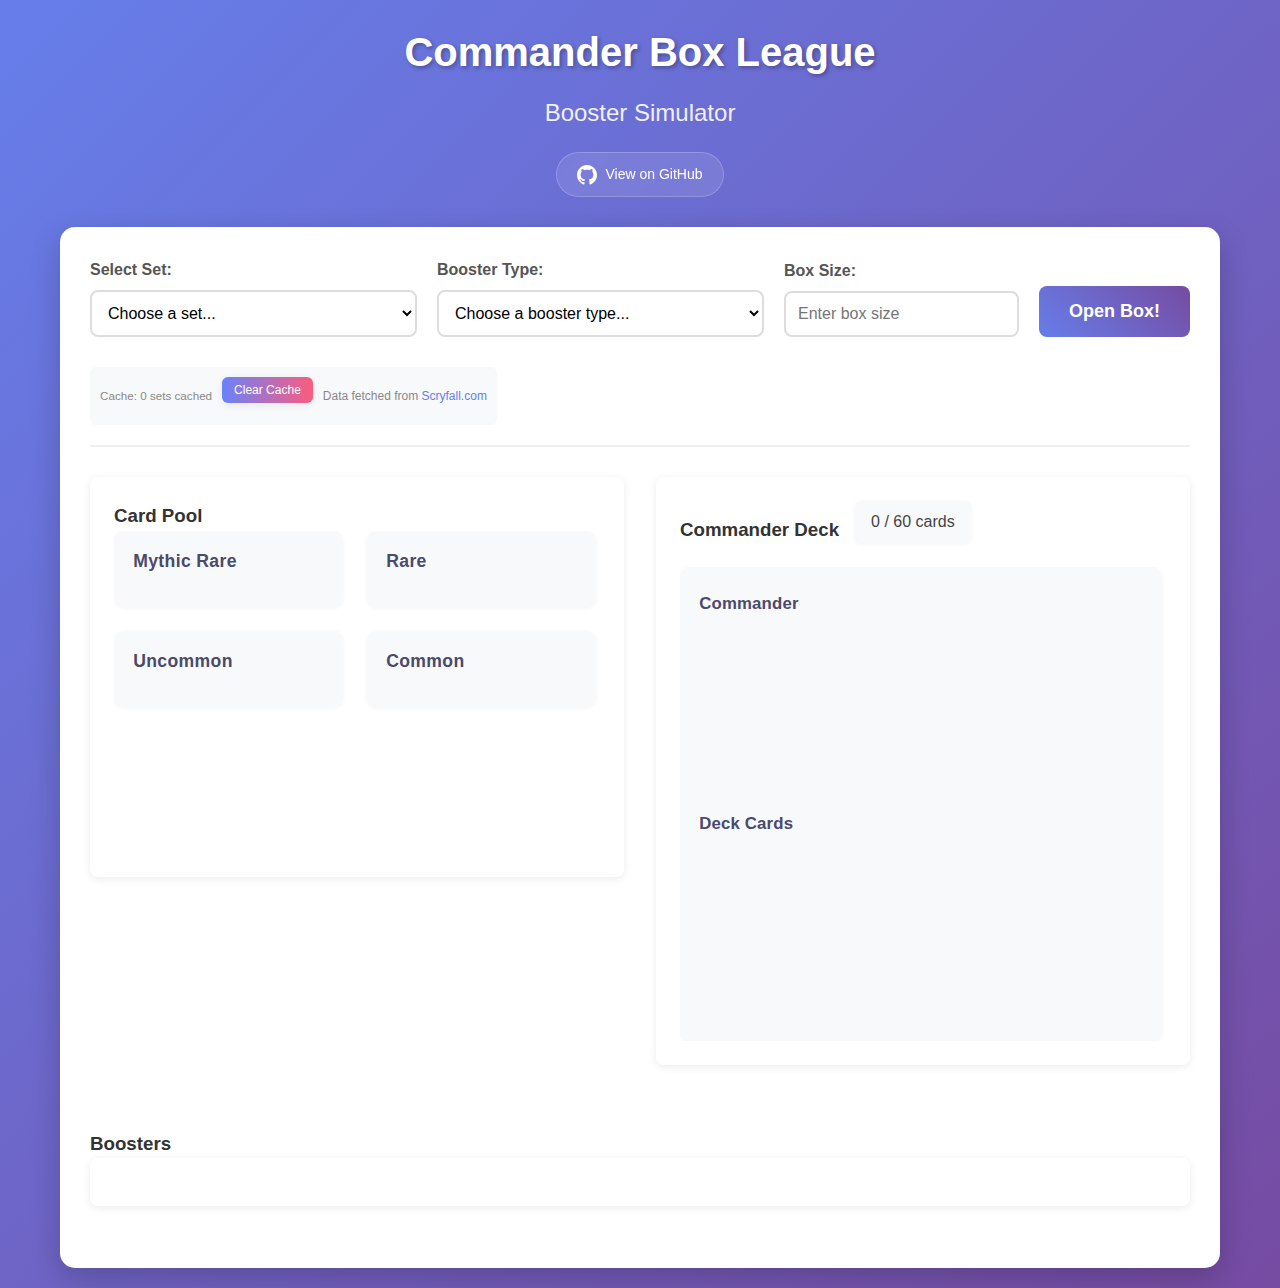
<file: index.html>
<!DOCTYPE html>
<html lang="en">
<head>
    <meta charset="UTF-8">
    <meta name="viewport" content="width=device-width, initial-scale=1.0">
    <title>Commander Box League - Booster Simulator</title>
    <link rel="stylesheet" href="css/styles.css">
</head>
<body>
    <div id="app">
        <header>
            <h1>Commander Box League</h1>
            <h2>Booster Simulator</h2>
            <a href="https://github.com/muz/commander_box_league" class="github-link" target="_blank" rel="noopener noreferrer">
                <svg class="github-icon" viewBox="0 0 24 24" fill="currentColor">
                    <path d="M12 0c-6.626 0-12 5.373-12 12 0 5.302 3.438 9.8 8.207 11.387.599.111.793-.261.793-.577v-2.234c-3.338.726-4.033-1.416-4.033-1.416-.546-1.387-1.333-1.756-1.333-1.756-1.089-.745.083-.729.083-.729 1.205.084 1.839 1.237 1.839 1.237 1.07 1.834 2.807 1.304 3.492.997.107-.775.418-1.305.762-1.604-2.665-.305-5.467-1.334-5.467-5.931 0-1.311.469-2.381 1.236-3.221-.124-.303-.535-1.524.117-3.176 0 0 1.008-.322 3.301 1.23.957-.266 1.983-.399 3.003-.404 1.02.005 2.047.138 3.006.404 2.291-1.552 3.297-1.23 3.297-1.23.653 1.653.242 2.874.118 3.176.77.84 1.235 1.911 1.235 3.221 0 4.609-2.807 5.624-5.479 5.921.43.372.823 1.102.823 2.222v3.293c0 .319.192.694.801.576 4.765-1.589 8.199-6.086 8.199-11.386 0-6.627-5.373-12-12-12z"/>
                </svg>
                View on GitHub
            </a>
        </header>

        <main>
            <section id="controls">
                <div class="set-selection">
                    <label for="set-select">Select Set:</label>
                    <select id="set-select">
                        <option value="">Choose a set...</option>
                    </select>
                    <div id="loading-indicator" class="loading-indicator" style="display: none;">
                        <span class="loading-spinner"></span>
                        <span>Fetching card data from Scryfall...</span>
                    </div>
                </div>

                <div class="booster-type">
                    <label for="booster-type">Booster Type:</label>
                    <select id="booster-type">
                        <option value="">Choose a booster type...</option>
                    </select>
                </div>

                <div class="box-size">
                    <label for="box-size">Box Size:</label>
                    <input type="number" id="box-size" min="1" step="1" placeholder="Enter box size">
                </div>

                <button id="open-booster" class="primary-button">Open Box!</button>

                <div id="cache-status" class="cache-status">
                    <small>Cache: <span id="cache-info">0 sets cached</span></small>
                    <button id="clear-cache" class="secondary-button small">Clear Cache</button>
                    <small class="api-note">Data fetched from <a href="https://scryfall.com" target="_blank" rel="noopener noreferrer">Scryfall.com</a></small>
                </div>
            </section>

            <section id="results">
                <div id="card-pool-and-deck-wrapper" style="display: flex; gap: 2em; flex-wrap: wrap; align-items: flex-start;">
                    <div id="card-pool-section">
                        <h3>Card Pool</h3>
                        <div id="card-pool-scroll" class="scroll-section">
                            <div id="card-pool">
                                <div class="card-pool-group" id="card-pool-mythic">
                                    <h4>Mythic Rare</h4>
                                    <ul class="card-pool-list" id="card-pool-list-mythic"></ul>
                                </div>
                                <div class="card-pool-group" id="card-pool-rare">
                                    <h4>Rare</h4>
                                    <ul class="card-pool-list" id="card-pool-list-rare"></ul>
                                </div>
                                <div class="card-pool-group" id="card-pool-uncommon">
                                    <h4>Uncommon</h4>
                                    <ul class="card-pool-list" id="card-pool-list-uncommon"></ul>
                                </div>
                                <div class="card-pool-group" id="card-pool-common">
                                    <h4>Common</h4>
                                    <ul class="card-pool-list" id="card-pool-list-common"></ul>
                                </div>
                            </div>
                        </div>
                    </div>
                    <div id="commander-deck-section">
                        <div style="display: flex; align-items: center; gap: 1em; margin-bottom: 0.5em;">
                            <h3 style="margin: 0;">Commander Deck</h3>
                            <div id="commander-deck-stats" class="deck-stats-pane">0 / 60 cards</div>
                        </div>
                        <div id="commander-deck-scroll" class="scroll-section">
                            <div id="commander-deck" class="card-pool-group">
                                <div class="card-pool-group">
                                    <h4>Commander</h4>
                                    <ul class="card-pool-list" id="commander-deck-commander"></ul>
                                </div>
                                <div class="card-pool-group">
                                    <h4>Deck Cards</h4>
                                    <ul class="card-pool-list" id="commander-deck-cards"></ul>
                                </div>
                            </div>
                        </div>
                    </div>
                </div>
                <div id="boosters-section">
                    <h3>Boosters</h3>
                    <div id="booster-display">
                        <!-- Booster cards will be displayed here -->
                    </div>
                </div>
            </section>
        </main>
    </div>

    <script src="js/scryfall-api.js"></script>
    <script>
        // Global variables
        let cardSets = [];
        let selectedSet = null;
        let setData = null;
        let bonusSheetData = null;
        let scryfallAPI = new ScryfallAPI();
        // Commander deck state
        let commanderDeck = {
            commander: null, // { name, ... }
            cards: [] // for future deck-building
        };

        // Helper: check if a card is a Legendary Creature
        function isLegendaryCreature(card) {
            return card && card.typeLine && card.typeLine.includes('Legendary Creature');
        }

        // Render the deck cards in the deck UI
        function renderDeckCards() {
            const deckList = document.getElementById('commander-deck-cards');
            deckList.innerHTML = '';
            // Count cards in deck by name
            const deckCounts = {};
            commanderDeck.cards.forEach(card => {
                deckCounts[card.name] = (deckCounts[card.name] || 0) + 1;
            });
            Object.keys(deckCounts).sort().forEach(name => {
                const count = deckCounts[name];
                const card = commanderDeck.cards.find(c => c.name === name);
                const li = document.createElement('li');
                let cardImageHtml = '';
                if (card.imageUris) {
                    if (card.imageUris.normal) {
                        cardImageHtml = `<div class=\"card-image-container\"><img src=\"${card.imageUris.normal}\" alt=\"${card.name}\" class=\"card-thumbnail\" loading=\"lazy\"></div>`;
                    } else if (card.imageUris.small) {
                        cardImageHtml = `<div class=\"card-image-container\"><img src=\"${card.imageUris.small}\" alt=\"${card.name}\" class=\"card-thumbnail\" loading=\"lazy\"></div>`;
                    }
                }
                if (!cardImageHtml) {
                    cardImageHtml = `<div class='card-fallback-text'><strong>${card.name}</strong><br><span>${card.typeLine||''}</span></div>`;
                }
                li.innerHTML = `
                    <div class=\"card-pool-item\">
                        ${cardImageHtml}
                        <div class=\"card-pool-name\">${name} x${count}</div>
                        <button class=\"remove-from-deck-btn\" data-card-name=\"${card.name.replace(/"/g, '&quot;')}\">Remove</button>
                    </div>
                `;
                deckList.appendChild(li);
            });
            // Remove event listeners
            document.querySelectorAll('.remove-from-deck-btn').forEach(btn => {
                btn.addEventListener('click', function(e) {
                    const cardName = this.getAttribute('data-card-name');
                    // Remove one copy from deck
                    const idx = commanderDeck.cards.findIndex(c => c.name === cardName);
                    if (idx !== -1) {
                        commanderDeck.cards.splice(idx, 1);
                        renderCommanderDeck();
                        renderDeckCards();
                        renderCardPool();
                    }
                });
            });
        }

        // Update renderCommanderDeck to also render deck cards
        function renderCommanderDeck() {
            // Commander
            const commanderList = document.getElementById('commander-deck-commander');
            commanderList.innerHTML = '';
            if (commanderDeck.commander) {
                const card = commanderDeck.commander;
                const li = document.createElement('li');
                let cardImageHtml = '';
                if (card.imageUris) {
                    if (card.imageUris.normal) {
                        cardImageHtml = `<div class=\"card-image-container\"><img src=\"${card.imageUris.normal}\" alt=\"${card.name}\" class=\"card-thumbnail\" loading=\"lazy\"></div>`;
                    } else if (card.imageUris.small) {
                        cardImageHtml = `<div class=\"card-image-container\"><img src=\"${card.imageUris.small}\" alt=\"${card.name}\" class=\"card-thumbnail\" loading=\"lazy\"></div>`;
                    }
                }
                if (!cardImageHtml) {
                    cardImageHtml = `<div class='card-fallback-text'><strong>${card.name}</strong><br><span>${card.typeLine||''}</span></div>`;
                }
                li.innerHTML = `
                    <div class=\"card-pool-item\">
                        ${cardImageHtml}
                        <div class=\"card-pool-name\">${card.name}</div>
                        <button class=\"unset-commander-btn\">Remove as Commander</button>
                    </div>
                `;
                commanderList.appendChild(li);
            }
            // Deck cards
            renderDeckCards();
            // Stats
            updateCommanderDeckStats();
            // Unset commander event
            const unsetBtn = document.querySelector('.unset-commander-btn');
            if (unsetBtn) {
                unsetBtn.addEventListener('click', function() {
                    commanderDeck.commander = null;
                    renderCommanderDeck();
                    renderCardPool();
                });
            }
        }

        // Update the stats pane
        function updateCommanderDeckStats() {
            const statsPane = document.getElementById('commander-deck-stats');
            const count = (commanderDeck.commander ? 1 : 0) + commanderDeck.cards.length;
            statsPane.textContent = `${count} / 60 cards`;
        }

        // Fetch card sets data
        async function fetchCardSets() {
            try {
                const response = await fetch('js/cardSets.json');
                const data = await response.json();
                cardSets = data.sets;
                populateSetDropdown();
            } catch (error) {
                console.error('Error fetching card sets:', error);
            }
        }

        // Populate set dropdown
        function populateSetDropdown() {
            const setSelect = document.getElementById('set-select');

            // Clear existing options except the first one
            setSelect.innerHTML = '<option value="">Choose a set...</option>';

            // Add sets from JSON
            cardSets.forEach(set => {
                // Only include sets where enabled is not declared or is not false
                if (set.enabled === false) return;
                const option = document.createElement('option');
                option.value = set.code;
                option.textContent = set.name;
                setSelect.appendChild(option);
            });
        }

        // Fetch set data and bonus sheet data
        async function fetchSetData(setCode) {
            try {
                // Show loading indicator
                const loadingIndicator = document.getElementById('loading-indicator');
                const setSelect = document.getElementById('set-select');
                const originalText = setSelect.options[setSelect.selectedIndex].text;
                setSelect.options[setSelect.selectedIndex].text = `${originalText} (Loading...)`;
                loadingIndicator.style.display = 'flex';

                // Fetch main set data from Scryfall API
                setData = await scryfallAPI.fetchSetData(setCode);
                console.log(`Fetched set data for ${setCode}:`, setData);

                // Fetch bonus sheet data if it exists
                if (selectedSet.bonusSheet) {
                    bonusSheetData = await scryfallAPI.fetchSetData(selectedSet.bonusSheet.code);
                    console.log(`Fetched bonus sheet data for ${selectedSet.bonusSheet.code}:`, bonusSheetData);
                } else {
                    bonusSheetData = null;
                    console.log('No bonus sheet for this set');
                }

                // Hide loading indicator and restore original text
                loadingIndicator.style.display = 'none';
                setSelect.options[setSelect.selectedIndex].text = originalText;

                // Update cache status
                updateCacheStatus();

            } catch (error) {
                console.error('Error fetching set data:', error);
                setData = null;
                bonusSheetData = null;

                // Hide loading indicator and restore original text
                const loadingIndicator = document.getElementById('loading-indicator');
                const setSelect = document.getElementById('set-select');
                const originalText = setSelect.options[setSelect.selectedIndex].text.replace(' (Loading...)', '');
                setSelect.options[setSelect.selectedIndex].text = originalText;
                loadingIndicator.style.display = 'none';

                alert(`Error fetching data for set ${setCode}: ${error.message}`);
            }
        }

        // Update cache status display
        function updateCacheStatus() {
            const cacheStats = scryfallAPI.getCacheStats();
            const cacheInfo = document.getElementById('cache-info');
            cacheInfo.textContent = `${cacheStats.size} sets cached`;
        }

        // Update booster types based on selected set
        async function updateBoosterTypes() {
            const boosterTypeSelect = document.getElementById('booster-type');
            const boxSizeInput = document.getElementById('box-size');
            const setSelect = document.getElementById('set-select');

            // Clear existing options
            boosterTypeSelect.innerHTML = '<option value="">Choose a booster type...</option>';
            boxSizeInput.value = '';

            if (setSelect.value) {
                selectedSet = cardSets.find(set => set.code === setSelect.value);

                if (selectedSet && selectedSet.boosterTypes) {
                    Object.keys(selectedSet.boosterTypes).forEach(boosterType => {
                        const boosterConfig = selectedSet.boosterTypes[boosterType];
                        const option = document.createElement('option');
                        option.value = boosterType.toLowerCase();
                        option.textContent = boosterType;
                        option.dataset.boxSize = boosterConfig.boxSize;
                        boosterTypeSelect.appendChild(option);
                    });
                }

                // Fetch set data and bonus sheet data
                await fetchSetData(selectedSet.code);
            } else {
                selectedSet = null;
                setData = null;
                bonusSheetData = null;
            }
        }

        // Update box size based on selected booster type
        function updateBoxSize() {
            const boosterTypeSelect = document.getElementById('booster-type');
            const boxSizeInput = document.getElementById('box-size');

            // Clear the input field
            boxSizeInput.value = '';

            if (boosterTypeSelect.value && selectedSet) {
                const boosterType = boosterTypeSelect.value;
                const boosterConfig = selectedSet.boosterTypes[boosterType.charAt(0).toUpperCase() + boosterType.slice(1)];

                if (boosterConfig && boosterConfig.boxSize) {
                    // Set the default box size as the input value
                    boxSizeInput.value = boosterConfig.boxSize;
                }
            }
        }

        // Event listeners
        document.addEventListener('DOMContentLoaded', function() {
            fetchCardSets();
            updateCacheStatus(); // Initialize cache status

            // Set selection change
            document.getElementById('set-select').addEventListener('change', updateBoosterTypes);

            // Booster type selection change
            document.getElementById('booster-type').addEventListener('change', updateBoxSize);

            // Clear cache button
            document.getElementById('clear-cache').addEventListener('click', function() {
                scryfallAPI.clearCache();
                updateCacheStatus();
                alert('Cache cleared!');
            });

            // Open booster button
            document.getElementById('open-booster').addEventListener('click', function() {
                // If deck is not empty, prompt for confirmation
                if (commanderDeck.commander || (commanderDeck.cards && commanderDeck.cards.length > 0)) {
                    if (!confirm('You have a Commander Deck in progress. Are you sure you want to open a new box and reset your deck?')) {
                        return;
                    }
                }
                // Reset commander deck
                commanderDeck.commander = null;
                commanderDeck.cards = [];
                renderCommanderDeck();

                const setSelect = document.getElementById('set-select');
                const boosterTypeSelect = document.getElementById('booster-type');
                const boxSizeInput = document.getElementById('box-size');

                if (!setSelect.value || !boosterTypeSelect.value) {
                    alert('Please select a set and booster type.');
                    return;
                }

                const boxSize = parseInt(boxSizeInput.value);
                if (!boxSizeInput.value || isNaN(boxSize) || boxSize < 1) {
                    alert('Please enter a valid box size (positive integer).');
                    return;
                }

                console.log('Opening booster:', {
                    set: selectedSet.name,
                    boosterType: boosterTypeSelect.value,
                    boxSize: boxSize,
                    setData: setData,
                    bonusSheetData: bonusSheetData
                });

                // Simulate opening packs and display results
                const boosterDisplay = document.getElementById('booster-display');
                let output = '';

                // Card pool aggregation
                const cardPool = {
                    mythic: {},
                    rare: {},
                    uncommon: {},
                    common: {}
                };

                // Store full card data for reference
                const cardDataMap = {};

                // Helper: pick an item based on probability weights
                function pickWeighted(items) {
                    const total = items.reduce((sum, item) => sum + item.probability, 0);
                    let r = Math.random() * total;
                    for (const item of items) {
                        if (r < item.probability) return item;
                        r -= item.probability;
                    }
                    return items[items.length - 1]; // fallback
                }

                // Helper: get all cards from a set by rarity and collector number
                function getCardsFromSet(setCode, rarity, collectorNumbers, collectorNumberRanges, exclusions) {
                    let cardPool = [];
                    let cardData = null;
                    if (setData && setData.setCode === setCode) cardData = setData.cards;
                    else if (bonusSheetData && bonusSheetData.setCode === setCode) cardData = bonusSheetData.cards;
                    if (!cardData) return [];

                    // Filter by rarity
                    cardPool = cardData.filter(card => {
                        // Skip empty card objects (from the array structure)
                        if (!card || !card.name) return false;

                        if (Array.isArray(rarity)) {
                            if (!rarity.includes(card.rarity)) return false;
                        } else if (rarity && card.rarity !== rarity) {
                            return false;
                        }
                        return true;
                    });

                    // Filter by collectorNumbers
                    if (collectorNumbers) {
                        cardPool = cardPool.filter(card => collectorNumbers.includes(card.collectorNumber));
                    }

                    // Filter by collectorNumberRanges
                    if (collectorNumberRanges) {
                        let validNumbers = new Set();
                        collectorNumberRanges.forEach(range => {
                            for (let n = range.start; n <= range.end; n++) validNumbers.add(n);
                        });
                        cardPool = cardPool.filter(card => validNumbers.has(card.collectorNumber));
                    }

                    // Exclude exclusions
                    if (exclusions) {
                        cardPool = cardPool.filter(card => !exclusions.includes(card.collectorNumber));
                    }

                    return cardPool;
                }

                // Main simulation
                const boosterType = boosterTypeSelect.value;
                const boosterConfig = selectedSet.boosterTypes[boosterType.charAt(0).toUpperCase() + boosterType.slice(1)];
                const slots = boosterConfig.slots;

                for (let i = 0; i < boxSize; i++) {
                    let slotResults = '';
                    slots.forEach((slot, slotIdx) => {
                        let cardName = '(no card found)';
                        let cardRarity = null;
                        let attempts = 0;
                        let card = null;
                        while (attempts < 10) {
                            const pickedItem = pickWeighted(slot.items);
                            // Get card pool for this item
                            const cards = getCardsFromSet(
                                pickedItem.set,
                                pickedItem.rarity || pickedItem.rarities || slot.rarity,
                                pickedItem.collectorNumbers,
                                pickedItem.collectorNumberRanges || pickedItem.collectorNumberRange,
                                pickedItem.exclusions
                            );
                            if (cards.length > 0) {
                                card = cards[Math.floor(Math.random() * cards.length)];
                                cardName = card.name + (card.rarity ? ` [${card.rarity}]` : '');
                                cardRarity = card.rarity ? card.rarity.toLowerCase() : null;
                                break;
                            }
                            attempts++;
                        }
                        // Aggregate card pool by rarity
                        if (card && cardRarity) {
                            let rarityKey = cardRarity;
                            if (rarityKey === 'mythic') rarityKey = 'mythic';
                            if (rarityKey === 'rare') rarityKey = 'rare';
                            if (rarityKey === 'uncommon') rarityKey = 'uncommon';
                            if (rarityKey === 'common') rarityKey = 'common';
                            if (cardPool[rarityKey]) {
                                if (!cardPool[rarityKey][card.name]) {
                                    cardPool[rarityKey][card.name] = 1;
                                    // Store full card data for reference
                                    cardDataMap[card.name] = card;
                                } else {
                                    cardPool[rarityKey][card.name]++;
                                }
                            }
                        }
                        let cardImageHtml = '';
                        if (card && card.imageUris) {
                            if (card.imageUris.normal) {
                                cardImageHtml = `<div class="card-image-container"><img src="${card.imageUris.normal}" alt="${card.name}" class="card-thumbnail" loading="lazy"></div>`;
                            } else if (card.imageUris.small) {
                                cardImageHtml = `<div class="card-image-container"><img src="${card.imageUris.small}" alt="${card.name}" class="card-thumbnail" loading="lazy"></div>`;
                            }
                        }
                        if (!cardImageHtml && card) {
                            cardImageHtml = `<div class='card-fallback-text'><strong>${card.name}</strong><br><span>${card.typeLine||''}</span></div>`;
                        }
                        slotResults += `
                            <details class="booster-panel">
                                <summary>Slot ${slotIdx + 1}: ${slot.name}</summary>
                                <div>${cardImageHtml}</div>
                            </details>
                        `;
                    });
                    output += `
                        <details class="booster-panel">
                            <summary>Booster ${i + 1}</summary>
                            <div>${slotResults}</div>
                        </details>
                    `;
                }

                // Render card pool
                function renderCardPool() {
                    const rarityMap = {
                        mythic: 'card-pool-list-mythic',
                        rare: 'card-pool-list-rare',
                        uncommon: 'card-pool-list-uncommon',
                        common: 'card-pool-list-common'
                    };
                    // Count cards in deck by name
                    const deckCounts = {};
                    commanderDeck.cards.forEach(card => {
                        deckCounts[card.name] = (deckCounts[card.name] || 0) + 1;
                    });
                    // Exclude commander from add-to-deck
                    const commanderName = commanderDeck.commander ? commanderDeck.commander.name : null;
                    Object.keys(rarityMap).forEach(rarity => {
                        const ul = document.getElementById(rarityMap[rarity]);
                        ul.innerHTML = '';
                        const cards = cardPool[rarity];
                        const sortedNames = Object.keys(cards).sort();
                        sortedNames.forEach(name => {
                            const count = cards[name];
                            const li = document.createElement('li');

                            // Get card data from our map
                            const cardData = cardDataMap[name];
                            let cardImageHtml = '';
                            if (cardData && cardData.imageUris) {
                                if (cardData.imageUris.normal) {
                                    cardImageHtml = `<div class=\"card-image-container\"><img src=\"${cardData.imageUris.normal}\" alt=\"${cardData.name}\" class=\"card-thumbnail\" loading=\"lazy\"></div>`;
                                } else if (cardData.imageUris.small) {
                                    cardImageHtml = `<div class=\"card-image-container\"><img src=\"${cardData.imageUris.small}\" alt=\"${cardData.name}\" class=\"card-thumbnail\" loading=\"lazy\"></div>`;
                                }
                            }
                            if (!cardImageHtml && cardData) {
                                cardImageHtml = `<div class='card-fallback-text'><strong>${cardData.name}</strong><br><span>${cardData.typeLine||''}</span></div>`;
                            }
                            let commanderBtn = '';
                            let addToDeckBtn = '';
                            if (isLegendaryCreature(cardData)) {
                                commanderBtn = `<button class=\"set-commander-btn\" data-card-name=\"${cardData.name.replace(/"/g, '&quot;')}\">Set as Commander</button>`;
                            }
                            // Only show add-to-deck for non-commander, and if pool has more than in deck
                            if (!isLegendaryCreature(cardData) || cardData.name !== commanderName) {
                                const inDeck = deckCounts[cardData.name] || 0;
                                if (count > inDeck) {
                                    addToDeckBtn = `<button class=\"add-to-deck-btn\" data-card-name=\"${cardData.name.replace(/"/g, '&quot;')}\">Add to Deck</button>`;
                                }
                            }
                            if (cardData) {
                                li.innerHTML = `
                                    <div class=\"card-pool-item\">
                                        ${cardImageHtml}
                                        <div class=\"card-pool-name\">${name} x${count - (deckCounts[cardData.name] || 0)}</div>
                                        ${commanderBtn}
                                        ${addToDeckBtn}
                                    </div>
                                `;
                            } else {
                                li.textContent = `${name} x${count}`;
                            }
                            ul.appendChild(li);
                        });
                    });
                    // Add event listeners for commander buttons
                    document.querySelectorAll('.set-commander-btn').forEach(btn => {
                        btn.addEventListener('click', function(e) {
                            const cardName = this.getAttribute('data-card-name');
                            // Find the card data
                            let found = null;
                            for (const rarity in cardPool) {
                                if (cardPool[rarity][cardName]) {
                                    found = cardDataMap[cardName];
                                    break;
                                }
                            }
                            if (found) {
                                commanderDeck.commander = found;
                                renderCommanderDeck();
                                renderCardPool();
                            }
                        });
                    });
                    // Add event listeners for add-to-deck buttons
                    document.querySelectorAll('.add-to-deck-btn').forEach(btn => {
                        btn.addEventListener('click', function(e) {
                            const cardName = this.getAttribute('data-card-name');
                            // Find the card data
                            let found = null;
                            for (const rarity in cardPool) {
                                if (cardPool[rarity][cardName]) {
                                    found = cardDataMap[cardName];
                                    break;
                                }
                            }
                            if (found) {
                                commanderDeck.cards.push(found);
                                renderCommanderDeck();
                                renderDeckCards();
                                renderCardPool();
                            }
                        });
                    });
                }
                renderCardPool();

                boosterDisplay.innerHTML = output;

                // --- Dynamically create Expand/Collapse All Button ---
                const detailsList = boosterDisplay.querySelectorAll('details');
                let toggleAllBtn = document.getElementById('toggle-all-boosters');
                if (toggleAllBtn) toggleAllBtn.remove(); // Remove any previous button
                if (detailsList.length > 0) {
                    toggleAllBtn = document.createElement('button');
                    toggleAllBtn.id = 'toggle-all-boosters';
                    toggleAllBtn.className = 'secondary-button';
                    toggleAllBtn.style.marginBottom = '1em';
                    toggleAllBtn.textContent = 'Expand All';
                    let expanded = false;
                    toggleAllBtn.onclick = function() {
                        expanded = !expanded;
                        detailsList.forEach(d => d.open = expanded);
                        toggleAllBtn.textContent = expanded ? 'Collapse All' : 'Expand All';
                    };
                    boosterDisplay.prepend(toggleAllBtn);
                }

                // After renderCardPool is called, also render the commander deck
                renderCommanderDeck();
            });
        });
    </script>
</body>
</html>
</file>
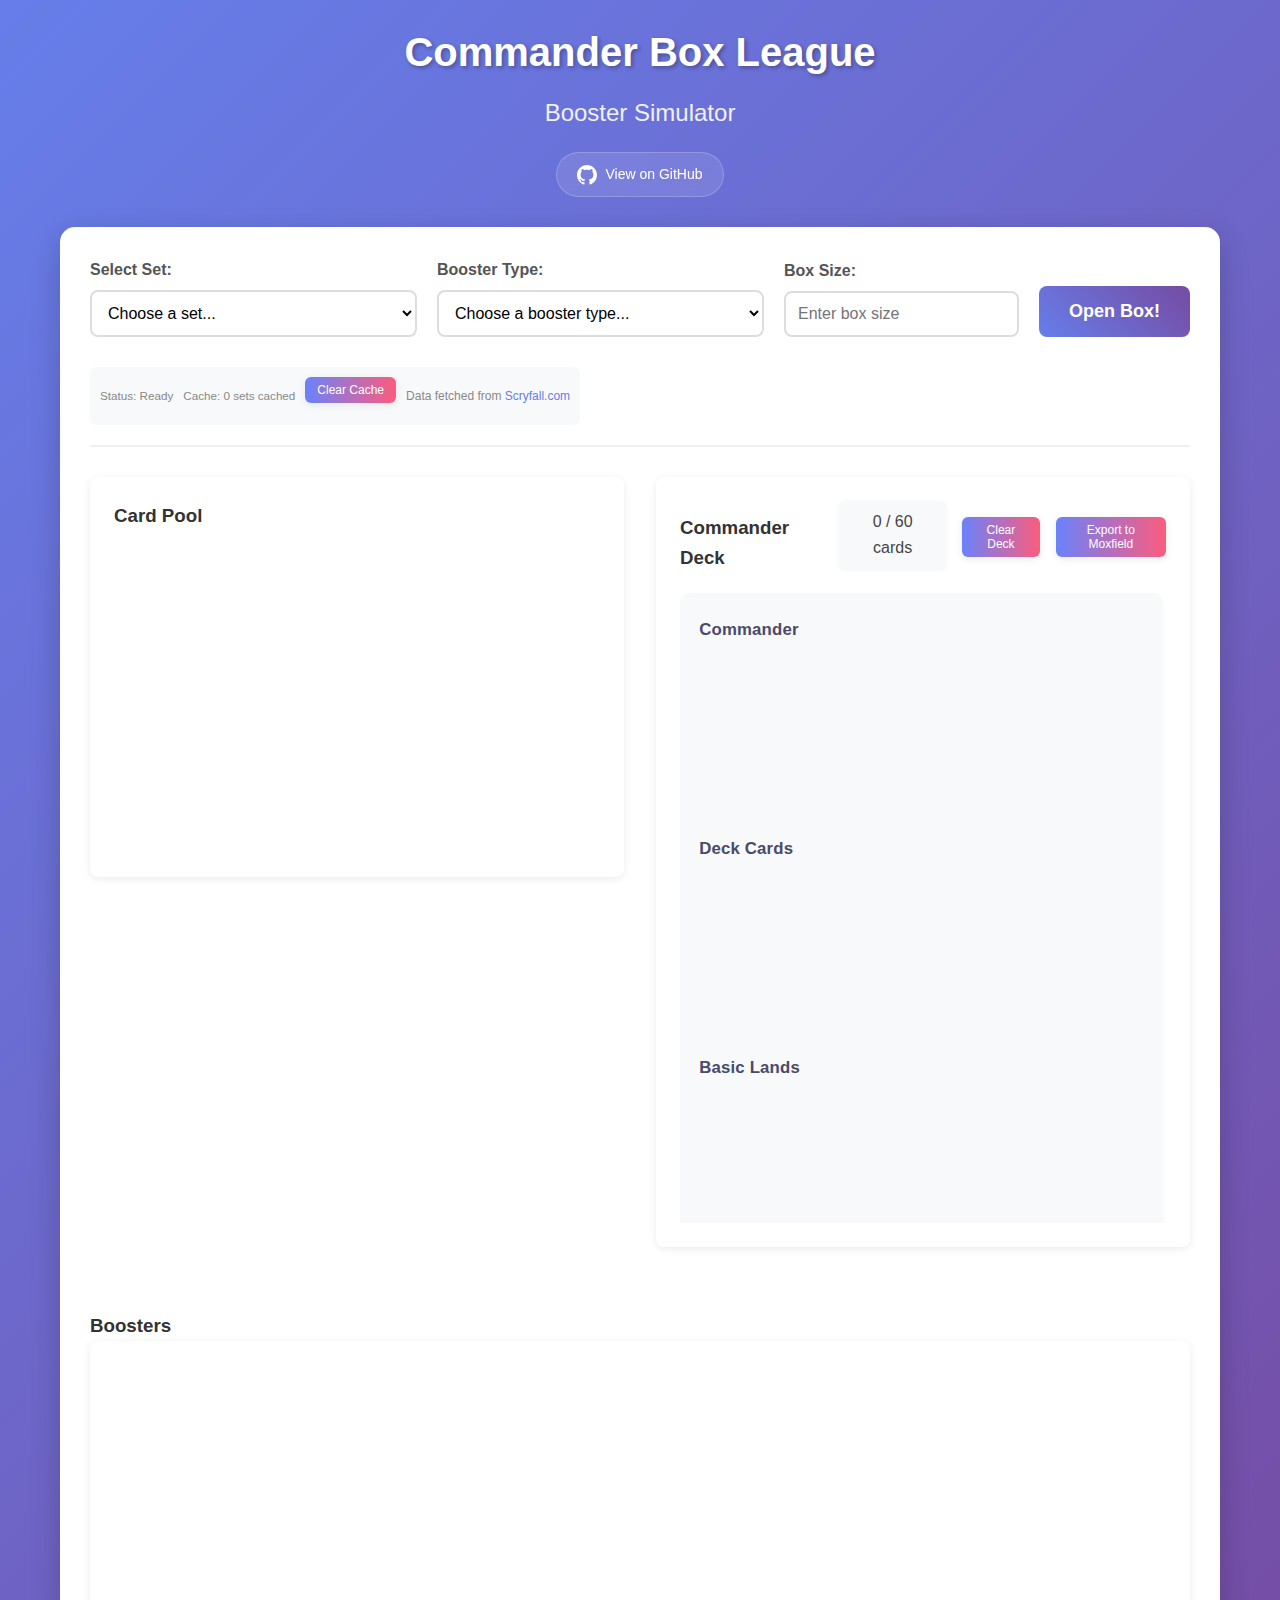
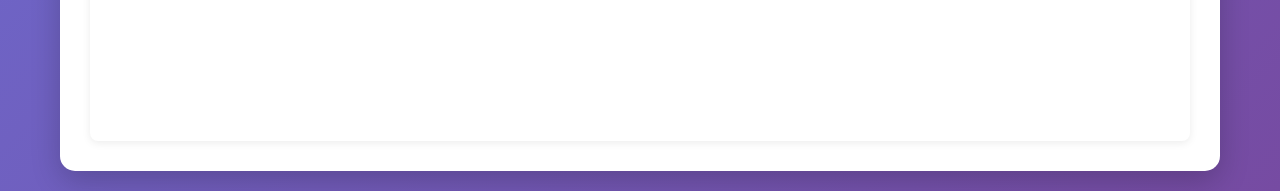
<file: site/index.html>
<!DOCTYPE html>
<html lang="en">
<head>
    <meta charset="UTF-8">
    <meta name="viewport" content="width=device-width, initial-scale=1.0">
    <title>Commander Box League - Booster Simulator</title>
    <link rel="stylesheet" href="css/styles.css">
</head>
<body>
    <div id="app">
        <header>
            <h1>Commander Box League</h1>
            <h2>Booster Simulator</h2>
            <a href="https://github.com/muz/commander_box_league" class="github-link" target="_blank" rel="noopener noreferrer">
                <svg class="github-icon" viewBox="0 0 24 24" fill="currentColor">
                    <path d="M12 0c-6.626 0-12 5.373-12 12 0 5.302 3.438 9.8 8.207 11.387.599.111.793-.261.793-.577v-2.234c-3.338.726-4.033-1.416-4.033-1.416-.546-1.387-1.333-1.756-1.333-1.756-1.089-.745.083-.729.083-.729 1.205.084 1.839 1.237 1.839 1.237 1.07 1.834 2.807 1.304 3.492.997.107-.775.418-1.305.762-1.604-2.665-.305-5.467-1.334-5.467-5.931 0-1.311.469-2.381 1.236-3.221-.124-.303-.535-1.524.117-3.176 0 0 1.008-.322 3.301 1.23.957-.266 1.983-.399 3.003-.404 1.02.005 2.047.138 3.006.404 2.291-1.552 3.297-1.23 3.297-1.23.653 1.653.242 2.874.118 3.176.77.84 1.235 1.911 1.235 3.221 0 4.609-2.807 5.624-5.479 5.921.43.372.823 1.102.823 2.222v3.293c0 .319.192.694.801.576 4.765-1.589 8.199-6.086 8.199-11.386 0-6.627-5.373-12-12-12z"/>
                </svg>
                View on GitHub
            </a>
        </header>

        <main>
            <section id="controls">
                <div class="set-selection">
                    <label for="set-select">Select Set:</label>
                    <select id="set-select">
                        <option value="">Choose a set...</option>
                    </select>
                </div>

                <div class="booster-type">
                    <label for="booster-type">Booster Type:</label>
                    <select id="booster-type">
                        <option value="">Choose a booster type...</option>
                    </select>
                </div>

                <div class="box-size">
                    <label for="box-size">Box Size:</label>
                    <input type="number" id="box-size" min="1" step="1" placeholder="Enter box size">
                </div>

                <button id="open-booster" class="primary-button">Open Box!</button>

                <div id="cache-status" class="cache-status">
                    <small>Status: <span id="status-info">Ready</span></small>
                    <small>Cache: <span id="cache-info">0 sets cached</span></small>
                    <button id="clear-cache" class="secondary-button small">Clear Cache</button>
                    <small class="api-note">Data fetched from <a href="https://scryfall.com" target="_blank" rel="noopener noreferrer">Scryfall.com</a></small>
                </div>
            </section>

            <section id="results">
                <div id="card-pool-and-deck-wrapper" style="display: flex; gap: 2em; flex-wrap: wrap; align-items: flex-start;">
                    <div id="card-pool-section">
                        <h3>Card Pool</h3>
                        <div id="card-pool-scroll" class="scroll-section">
                            <div id="card-pool">
                                <div class="card-pool-group" id="card-pool-mythic">
                                    <h4>Mythic Rare</h4>
                                    <ul class="card-pool-list" id="card-pool-list-mythic"></ul>
                                </div>
                                <div class="card-pool-group" id="card-pool-rare">
                                    <h4>Rare</h4>
                                    <ul class="card-pool-list" id="card-pool-list-rare"></ul>
                                </div>
                                <div class="card-pool-group" id="card-pool-uncommon">
                                    <h4>Uncommon</h4>
                                    <ul class="card-pool-list" id="card-pool-list-uncommon"></ul>
                                </div>
                                <div class="card-pool-group" id="card-pool-common">
                                    <h4>Common</h4>
                                    <ul class="card-pool-list" id="card-pool-list-common"></ul>
                                </div>
                            </div>
                        </div>
                    </div>
                    <div id="commander-deck-section">
                        <div style="display: flex; align-items: center; gap: 1em; margin-bottom: 0.5em;">
                            <h3 style="margin: 0;">Commander Deck</h3>
                            <div id="commander-deck-stats" class="deck-stats-pane">0 / 60 cards</div>
                            <button id="clear-deck-btn" class="secondary-button small">Clear Deck</button>
                            <button id="export-deck-btn" class="secondary-button small">Export to Moxfield</button>
                        </div>
                        <div id="commander-deck-scroll" class="scroll-section">
                            <div id="commander-deck" class="card-pool-group">
                                <div class="card-pool-group">
                                    <h4>Commander</h4>
                                    <ul class="card-pool-list" id="commander-deck-commander"></ul>
                                </div>
                                <div class="card-pool-group">
                                    <h4>Deck Cards</h4>
                                    <ul class="card-pool-list" id="commander-deck-cards"></ul>
                                </div>
                                <div class="card-pool-group">
                                    <h4>Basic Lands</h4>
                                    <ul class="card-pool-list" id="commander-deck-basic-lands"></ul>
                                </div>
                            </div>
                        </div>
                    </div>
                </div>
                <div id="boosters-section">
                    <h3>Boosters</h3>
                    <div id="booster-display">
                        <!-- Booster cards will be displayed here -->
                    </div>
                </div>
            </section>
        </main>
    </div>

    <!-- Export Overlay -->
    <div id="export-overlay" class="overlay" style="display: none;">
        <div class="overlay-content">
            <div class="overlay-header">
                <h3>Export Deck to Moxfield</h3>
                <button id="close-export-overlay" class="close-btn">&times;</button>
            </div>
            <div class="overlay-body">
                <p>Copy the deck list below and paste it into Moxfield's import function:</p>
                <textarea id="deck-export-text" readonly></textarea>
            </div>
            <div class="overlay-footer">
                <button id="copy-deck-btn" class="primary-button">Copy to Clipboard</button>
                <button id="cancel-export-btn" class="secondary-button">Close</button>
            </div>
        </div>
    </div>

    <script src="js/scryfall-api.js"></script>
    <script>
        // Global variables
        let cardSets = [];
        let selectedSet = null;
        let setData = null;
        let bonusSheetData = null;
        let scryfallAPI = new ScryfallAPI();
        // Commander deck state
        let commanderDeck = {
            commander: null, // { name, ... }
            cards: [], // for future deck-building
            basicLands: {
                Plains: 0,
                Island: 0,
                Swamp: 0,
                Mountain: 0,
                Forest: 0,
                Wastes: 0
            }
        };
        // Add at the top-level script scope:
        let cardPool = {
            mythic: {},
            rare: {},
            uncommon: {},
            common: {}
        };
        let cardDataMap = {};

        // Helper: check if a card is a Legendary Creature
        function isLegendaryCreature(card) {
            return card && card.typeLine && card.typeLine.includes('Legendary Creature');
        }

        // Render the deck cards in the deck UI
        function renderDeckCards() {
            const deckList = document.getElementById('commander-deck-cards');
            deckList.innerHTML = '';
            // Count cards in deck by name
            const deckCounts = {};
            commanderDeck.cards.forEach(card => {
                deckCounts[card.name] = (deckCounts[card.name] || 0) + 1;
            });
            Object.keys(deckCounts).sort().forEach(name => {
                const count = deckCounts[name];
                const card = commanderDeck.cards.find(c => c.name === name);
                const li = document.createElement('li');
                let cardImageHtml = '';
                if (card.imageUris) {
                    if (card.imageUris.normal) {
                        cardImageHtml = `<div class=\"card-image-container\"><img src=\"${card.imageUris.normal}\" alt=\"${card.name}\" class=\"card-thumbnail\" loading=\"lazy\"></div>`;
                    } else if (card.imageUris.small) {
                        cardImageHtml = `<div class=\"card-image-container\"><img src=\"${card.imageUris.small}\" alt=\"${card.name}\" class=\"card-thumbnail\" loading=\"lazy\"></div>`;
                    }
                }
                if (!cardImageHtml) {
                    cardImageHtml = `<div class='card-fallback-text'><strong>${card.name}</strong><br><span>${card.typeLine||''}</span></div>`;
                }
                let countBadge = '';
                if (count >= 2) {
                    countBadge = `<span class=\"card-count-badge\">${count}</span>`;
                }
                li.innerHTML = `
                    <div class=\"card-pool-item\">
                        <div class=\"card-image-action-container\">
                            ${cardImageHtml}
                            ${countBadge}
                            <div class=\"card-action-icons\"><button class=\"icon-btn remove-from-deck-btn\" data-card-name=\"${card.name.replace(/\"/g, '&quot;')}\" aria-label=\"Remove from Deck\"><span class=\"icon minus\"></span></button></div>
                        </div>
                    </div>
                `;
                deckList.appendChild(li);
            });
            // Remove event listeners
            document.querySelectorAll('.remove-from-deck-btn').forEach(btn => {
                btn.addEventListener('click', function(e) {
                    const cardName = this.getAttribute('data-card-name');
                    // Remove one copy from deck
                    const idx = commanderDeck.cards.findIndex(c => c.name === cardName);
                    if (idx !== -1) {
                        commanderDeck.cards.splice(idx, 1);
                        renderCommanderDeck();
                        renderDeckCards();
                        renderCardPool();
                    }
                });
            });
        }

        // Update renderCommanderDeck to also render deck cards
        function renderCommanderDeck() {
            // Commander
            const commanderList = document.getElementById('commander-deck-commander');
            commanderList.innerHTML = '';
            if (commanderDeck.commander) {
                const card = commanderDeck.commander;
                const li = document.createElement('li');
                let cardImageHtml = '';
                if (card.imageUris) {
                    if (card.imageUris.normal) {
                        cardImageHtml = `<div class=\"card-image-container\"><img src=\"${card.imageUris.normal}\" alt=\"${card.name}\" class=\"card-thumbnail\" loading=\"lazy\"></div>`;
                    } else if (card.imageUris.small) {
                        cardImageHtml = `<div class=\"card-image-container\"><img src=\"${card.imageUris.small}\" alt=\"${card.name}\" class=\"card-thumbnail\" loading=\"lazy\"></div>`;
                    }
                }
                if (!cardImageHtml) {
                    cardImageHtml = `<div class='card-fallback-text'><strong>${card.name}</strong><br><span>${card.typeLine||''}</span></div>`;
                }
                li.innerHTML = `
                    <div class=\"card-pool-item\">
                        <div class=\"card-image-action-container\">
                            ${cardImageHtml}
                            <div class=\"card-action-icons\"><button class=\"icon-btn unset-commander-btn\" aria-label=\"Remove as Commander\"><span class=\"icon minus\"></span></button></div>
                        </div>
                        <div class=\"card-pool-name\">${card.name}</div>
                    </div>
                `;
                commanderList.appendChild(li);
            }
            // Deck cards
            renderDeckCards();
            // Basic lands
            renderBasicLands();
            // Stats
            updateCommanderDeckStats();
            // Unset commander event
            const unsetBtn = document.querySelector('.unset-commander-btn');
            if (unsetBtn) {
                unsetBtn.addEventListener('click', function() {
                    commanderDeck.commander = null;
                    renderCommanderDeck();
                    renderCardPool();
                });
            }
        }

        // Update the stats pane
        function updateCommanderDeckStats() {
            const statsPane = document.getElementById('commander-deck-stats');
            const commanderCount = commanderDeck.commander ? 1 : 0;
            const deckCount = commanderDeck.cards.length;
            const basicLandsCount = Object.values(commanderDeck.basicLands).reduce((sum, count) => sum + count, 0);
            const totalCount = commanderCount + deckCount + basicLandsCount;
            statsPane.textContent = `${totalCount} / 60 cards`;
        }

                // Clear the entire deck and return all cards to the pool
        function clearDeck() {
            if (commanderDeck.cards.length === 0 && !commanderDeck.commander &&
                Object.values(commanderDeck.basicLands).every(count => count === 0)) {
                return; // Nothing to clear
            }

            // Clear commander
            commanderDeck.commander = null;

            // Clear deck cards (they're already in the pool, so no need to add them back)
            commanderDeck.cards = [];

            // Clear basic lands
            commanderDeck.basicLands = {
                Plains: 0,
                Island: 0,
                Swamp: 0,
                Mountain: 0,
                Forest: 0,
                Wastes: 0
            };

            // Re-render everything
            renderCommanderDeck();
            renderCardPool();
        }

                // Generate deck list in Moxfield format
        function generateMoxfieldDeckList() {
            let deckList = '';

            // Add commander first (if exists)
            if (commanderDeck.commander) {
                const setCode = commanderDeck.commander.setCode || '';
                const collectorNumber = commanderDeck.commander.collectorNumber || '';
                deckList += `1 ${commanderDeck.commander.name}${setCode ? ` (${setCode}) ${collectorNumber}` : ''}\n`;
            }

            // Add deck cards
            const deckCounts = {};
            const cardDetails = {};
            commanderDeck.cards.forEach(card => {
                if (!deckCounts[card.name]) {
                    deckCounts[card.name] = 0;
                    cardDetails[card.name] = card;
                }
                deckCounts[card.name]++;
            });

            // Sort cards alphabetically
            Object.keys(deckCounts).sort().forEach(cardName => {
                const count = deckCounts[cardName];
                const card = cardDetails[cardName];
                const setCode = card.setCode || '';
                const collectorNumber = card.collectorNumber || '';
                deckList += `${count} ${cardName}${setCode ? ` (${setCode}) ${collectorNumber}` : ''}\n`;
            });

            // Add basic lands (no set code needed for basic lands)
            Object.keys(commanderDeck.basicLands).forEach(landType => {
                const count = commanderDeck.basicLands[landType];
                if (count > 0) {
                    deckList += `${count} ${landType}\n`;
                }
            });

            return deckList.trim();
        }

        // Show export overlay
        function showExportOverlay() {
            const deckList = generateMoxfieldDeckList();
            if (!deckList) {
                alert('Your deck is empty. Add some cards before exporting.');
                return;
            }

            document.getElementById('deck-export-text').value = deckList;
            document.getElementById('export-overlay').style.display = 'flex';
        }

        // Hide export overlay
        function hideExportOverlay() {
            document.getElementById('export-overlay').style.display = 'none';
        }

        // Copy deck list to clipboard
        async function copyDeckToClipboard() {
            try {
                const deckText = document.getElementById('deck-export-text').value;
                await navigator.clipboard.writeText(deckText);

                // Show success feedback
                const copyBtn = document.getElementById('copy-deck-btn');
                const originalText = copyBtn.textContent;
                copyBtn.textContent = 'Copied!';
                copyBtn.style.background = '#22c55e';

                setTimeout(() => {
                    copyBtn.textContent = originalText;
                    copyBtn.style.background = '';
                }, 2000);
            } catch (err) {
                console.error('Failed to copy to clipboard:', err);
                alert('Failed to copy to clipboard. Please select and copy the text manually.');
            }
        }

        // Fetch card sets data
        async function fetchCardSets() {
            try {
                const response = await fetch('js/cardSets.json');
                const data = await response.json();
                cardSets = data.sets;
                populateSetDropdown();
            } catch (error) {
                console.error('Error fetching card sets:', error);
            }
        }

        // Populate set dropdown
        function populateSetDropdown() {
            const setSelect = document.getElementById('set-select');

            // Clear existing options except the first one
            setSelect.innerHTML = '<option value="">Choose a set...</option>';

            // Add sets from JSON
            cardSets.forEach(set => {
                // Only include sets where enabled is not declared or is not false
                if (set.enabled === false) return;
                const option = document.createElement('option');
                option.value = set.code;
                option.textContent = set.name;
                setSelect.appendChild(option);
            });
        }

        // Fetch set data and bonus sheet data
        async function fetchSetData(setCode) {
            try {
                // Update status to loading
                updateStatus(`Fetching ${setCode} data...`);
                const setSelect = document.getElementById('set-select');
                const originalText = setSelect.options[setSelect.selectedIndex].text;
                setSelect.options[setSelect.selectedIndex].text = `${originalText} (Loading...)`;

                // Fetch main set data from Scryfall API
                setData = await scryfallAPI.fetchSetData(setCode);
                console.log(`Fetched set data for ${setCode}:`, setData);

                // Fetch bonus sheet data if it exists
                if (selectedSet.bonusSheet) {
                    updateStatus(`Fetching ${selectedSet.bonusSheet.code} bonus sheet...`);
                    bonusSheetData = await scryfallAPI.fetchSetData(selectedSet.bonusSheet.code);
                    console.log(`Fetched bonus sheet data for ${selectedSet.bonusSheet.code}:`, bonusSheetData);
                } else {
                    bonusSheetData = null;
                    console.log('No bonus sheet for this set');
                }

                // Restore original text and update status
                setSelect.options[setSelect.selectedIndex].text = originalText;
                updateStatus('Ready');

                // Update cache status
                updateCacheStatus();

            } catch (error) {
                console.error('Error fetching set data:', error);
                setData = null;
                bonusSheetData = null;

                // Restore original text and update status
                const setSelect = document.getElementById('set-select');
                const originalText = setSelect.options[setSelect.selectedIndex].text.replace(' (Loading...)', '');
                setSelect.options[setSelect.selectedIndex].text = originalText;
                updateStatus('Error loading data');

                alert(`Error fetching data for set ${setCode}: ${error.message}`);
            }
        }

        // Update cache status display
        function updateCacheStatus() {
            const cacheStats = scryfallAPI.getCacheStats();
            const cacheInfo = document.getElementById('cache-info');
            cacheInfo.textContent = `${cacheStats.size} sets cached`;
        }

        // Update status display
        function updateStatus(status) {
            const statusInfo = document.getElementById('status-info');
            statusInfo.textContent = status;
        }

        // Update booster types based on selected set
        async function updateBoosterTypes() {
            const boosterTypeSelect = document.getElementById('booster-type');
            const boxSizeInput = document.getElementById('box-size');
            const setSelect = document.getElementById('set-select');

            // Clear existing options
            boosterTypeSelect.innerHTML = '<option value="">Choose a booster type...</option>';
            boxSizeInput.value = '';

            if (setSelect.value) {
                selectedSet = cardSets.find(set => set.code === setSelect.value);

                if (selectedSet && selectedSet.boosterTypes) {
                    Object.keys(selectedSet.boosterTypes).forEach(boosterType => {
                        const boosterConfig = selectedSet.boosterTypes[boosterType];
                        const option = document.createElement('option');
                        option.value = boosterType.toLowerCase();
                        option.textContent = boosterType;
                        option.dataset.boxSize = boosterConfig.boxSize;
                        boosterTypeSelect.appendChild(option);
                    });
                }

                // Fetch set data and bonus sheet data
                await fetchSetData(selectedSet.code);
            } else {
                selectedSet = null;
                setData = null;
                bonusSheetData = null;
            }
        }

        // Update box size based on selected booster type
        function updateBoxSize() {
            const boosterTypeSelect = document.getElementById('booster-type');
            const boxSizeInput = document.getElementById('box-size');

            // Clear the input field
            boxSizeInput.value = '';

            if (boosterTypeSelect.value && selectedSet) {
                const boosterType = boosterTypeSelect.value;
                const boosterConfig = selectedSet.boosterTypes[boosterType.charAt(0).toUpperCase() + boosterType.slice(1)];

                if (boosterConfig && boosterConfig.boxSize) {
                    // Set the default box size as the input value
                    boxSizeInput.value = boosterConfig.boxSize;
                }
            }
        }

        // Move renderCardPool to top-level scope
        function renderCardPool() {
            const rarityMap = {
                mythic: 'card-pool-list-mythic',
                rare: 'card-pool-list-rare',
                uncommon: 'card-pool-list-uncommon',
                common: 'card-pool-list-common'
            };
            // Count cards in deck by name
            const deckCounts = {};
            commanderDeck.cards.forEach(card => {
                deckCounts[card.name] = (deckCounts[card.name] || 0) + 1;
            });
            // Exclude commander from add-to-deck
            const commanderName = commanderDeck.commander ? commanderDeck.commander.name : null;
            Object.keys(rarityMap).forEach(rarity => {
                const ul = document.getElementById(rarityMap[rarity]);
                ul.innerHTML = '';
                const cards = cardPool[rarity];
                const sortedNames = Object.keys(cards).sort();

                // Filter out cards that shouldn't be shown
                const visibleCards = [];
                sortedNames.forEach(name => {
                    const count = cards[name];
                    const cardData = cardDataMap[name];
                    if (!cardData) return;

                    const available = count - (deckCounts[cardData.name] || 0);
                    if (available <= 0) return; // Skip rendering this card if none are available
                    // Skip rendering if this card is the commander
                    if (commanderName && cardData.name === commanderName) return;

                    visibleCards.push({ name, count, cardData, available });
                });

                // Only show rarity section if there are visible cards
                if (visibleCards.length === 0) {
                    const rarityGroup = ul.closest('.card-pool-group');
                    if (rarityGroup) {
                        rarityGroup.style.display = 'none';
                    }
                    return;
                } else {
                    const rarityGroup = ul.closest('.card-pool-group');
                    if (rarityGroup) {
                        rarityGroup.style.display = 'block';
                    }
                }

                visibleCards.forEach(({ name, count, cardData, available }) => {
                    const li = document.createElement('li');
                    let cardImageHtml = '';
                    if (cardData.imageUris) {
                        if (cardData.imageUris.normal) {
                            cardImageHtml = `<div class=\"card-image-container\"><img src=\"${cardData.imageUris.normal}\" alt=\"${cardData.name}\" class=\"card-thumbnail\" loading=\"lazy\"></div>`;
                        } else if (cardData.imageUris.small) {
                            cardImageHtml = `<div class=\"card-image-container\"><img src=\"${cardData.imageUris.small}\" alt=\"${cardData.name}\" class=\"card-thumbnail\" loading=\"lazy\"></div>`;
                        }
                    }
                    if (!cardImageHtml) {
                        cardImageHtml = `<div class='card-fallback-text'><strong>${cardData.name}</strong><br><span>${cardData.typeLine||''}</span></div>`;
                    }
                    let actionIcons = '';
                    // Always include commander button position (top)
                    if (isLegendaryCreature(cardData)) {
                        actionIcons += `<button class=\"icon-btn set-commander-btn\" data-card-name=\"${cardData.name.replace(/\"/g, '&quot;')}\" aria-label=\"Set as Commander\"><span class=\"icon crown\"></span></button>`;
                    } else {
                        actionIcons += `<div class=\"icon-btn-placeholder\"></div>`;
                    }
                    // Always include add to deck button position (bottom)
                    if (!isLegendaryCreature(cardData) || cardData.name !== commanderName) {
                        const inDeck = deckCounts[cardData.name] || 0;
                        if (count > inDeck) {
                            actionIcons += `<button class=\"icon-btn add-to-deck-btn\" data-card-name=\"${cardData.name.replace(/\"/g, '&quot;')}\" aria-label=\"Add to Deck\"><span class=\"icon plus\"></span></button>`;
                        } else {
                            actionIcons += `<div class=\"icon-btn-placeholder\"></div>`;
                        }
                    } else {
                        actionIcons += `<div class=\"icon-btn-placeholder\"></div>`;
                    }
                    let countBadge = '';
                    if (available >= 2) {
                        countBadge = `<span class=\"card-count-badge\">${available}</span>`;
                    }
                    li.innerHTML = `
                        <div class=\"card-pool-item\">
                            <div class=\"card-image-action-container\">
                                ${cardImageHtml}
                                ${countBadge}
                                <div class=\"card-action-icons\">${actionIcons}</div>
                            </div>
                        </div>
                    `;
                    ul.appendChild(li);
                });
            });
            // Add event listeners for commander buttons
            document.querySelectorAll('.set-commander-btn').forEach(btn => {
                btn.addEventListener('click', function(e) {
                    const cardName = this.getAttribute('data-card-name');
                    // Find the card data
                    let found = null;
                    for (const rarity in cardPool) {
                        if (cardPool[rarity][cardName]) {
                            found = cardDataMap[cardName];
                            break;
                        }
                    }
                    if (found) {
                        commanderDeck.commander = found;
                        renderCommanderDeck();
                        renderCardPool();
                    }
                });
            });
            // Add event listeners for add-to-deck buttons
            document.querySelectorAll('.add-to-deck-btn').forEach(btn => {
                btn.addEventListener('click', function(e) {
                    const cardName = this.getAttribute('data-card-name');
                    // Find the card data
                    let found = null;
                    for (const rarity in cardPool) {
                        if (cardPool[rarity][cardName]) {
                            found = cardDataMap[cardName];
                            break;
                        }
                    }
                    if (found) {
                        commanderDeck.cards.push(found);
                        renderCommanderDeck();
                        renderDeckCards();
                        renderCardPool();
                    }
                });
            });
        }

        // Update renderBasicLands to include a quick-add panel:
        function renderBasicLands() {
            const basicLandsList = document.getElementById('commander-deck-basic-lands');
            basicLandsList.innerHTML = '';

            // Add quick-add panel
            const quickAddPanel = document.createElement('div');
            quickAddPanel.className = 'basic-lands-quick-add';
            quickAddPanel.innerHTML = `
                <div class="quick-add-label">Quick Add:</div>
                <div class="quick-add-buttons">
                    <button class="quick-add-btn" data-land="Plains">Plains</button>
                    <button class="quick-add-btn" data-land="Island">Island</button>
                    <button class="quick-add-btn" data-land="Swamp">Swamp</button>
                    <button class="quick-add-btn" data-land="Mountain">Mountain</button>
                    <button class="quick-add-btn" data-land="Forest">Forest</button>
                    <button class="quick-add-btn" data-land="Wastes">Wastes</button>
                </div>
            `;
            basicLandsList.appendChild(quickAddPanel);

            // Add event listeners for quick-add buttons
            document.querySelectorAll('.quick-add-btn').forEach(btn => {
                btn.addEventListener('click', function() {
                    const landType = this.getAttribute('data-land');
                    commanderDeck.basicLands[landType]++;
                    renderBasicLands();
                    updateCommanderDeckStats();
                });
            });

            // Add individual land controls
            Object.keys(commanderDeck.basicLands).forEach(landType => {
                const count = commanderDeck.basicLands[landType];
                const li = document.createElement('li');
                li.innerHTML = `
                    <div class="basic-land-item">
                        <span class="land-name">${landType}</span>
                        <div class="land-controls">
                            <button class="land-btn minus-btn" data-land="${landType}">-</button>
                            <span class="land-count">${count}</span>
                            <button class="land-btn plus-btn" data-land="${landType}">+</button>
                        </div>
                    </div>
                `;
                basicLandsList.appendChild(li);
            });

            // Add event listeners for land buttons
            document.querySelectorAll('.land-btn').forEach(btn => {
                btn.addEventListener('click', function() {
                    const landType = this.getAttribute('data-land');
                    const isPlus = this.classList.contains('plus-btn');
                    if (isPlus) {
                        commanderDeck.basicLands[landType]++;
                    } else if (commanderDeck.basicLands[landType] > 0) {
                        commanderDeck.basicLands[landType]--;
                    }
                    renderBasicLands();
                    updateCommanderDeckStats();
                });
            });
        }

        // Event listeners
        document.addEventListener('DOMContentLoaded', function() {
            // Hide card pool sections initially
            const rarityGroups = document.querySelectorAll('#card-pool .card-pool-group');
            rarityGroups.forEach(group => {
                group.style.display = 'none';
            });

            fetchCardSets();
            updateCacheStatus(); // Initialize cache status
            updateStatus('Ready'); // Initialize status

            // Set selection change
            document.getElementById('set-select').addEventListener('change', updateBoosterTypes);

            // Booster type selection change
            document.getElementById('booster-type').addEventListener('change', updateBoxSize);

            // Clear cache button
            document.getElementById('clear-cache').addEventListener('click', function() {
                scryfallAPI.clearCache();
                updateCacheStatus();
                alert('Cache cleared!');
            });

                        // Clear deck button
            document.getElementById('clear-deck-btn').addEventListener('click', function() {
                if (commanderDeck.cards.length === 0 && !commanderDeck.commander &&
                    Object.values(commanderDeck.basicLands).every(count => count === 0)) {
                    alert('The deck is already empty.');
                    return;
                }

                if (confirm('Are you sure you want to clear the entire deck? This will remove all cards, the commander, and reset basic lands to zero.')) {
                    clearDeck();
                }
            });

            // Export deck button
            document.getElementById('export-deck-btn').addEventListener('click', showExportOverlay);

            // Export overlay event listeners
            document.getElementById('close-export-overlay').addEventListener('click', hideExportOverlay);
            document.getElementById('cancel-export-btn').addEventListener('click', hideExportOverlay);
            document.getElementById('copy-deck-btn').addEventListener('click', copyDeckToClipboard);

            // Close overlay when clicking outside
            document.getElementById('export-overlay').addEventListener('click', function(e) {
                if (e.target === this) {
                    hideExportOverlay();
                }
            });

            // Close overlay with Escape key
            document.addEventListener('keydown', function(e) {
                if (e.key === 'Escape' && document.getElementById('export-overlay').style.display === 'flex') {
                    hideExportOverlay();
                }
            });

            // Open booster button
            document.getElementById('open-booster').addEventListener('click', function() {
                // If deck is not empty, prompt for confirmation
                if (commanderDeck.commander || (commanderDeck.cards && commanderDeck.cards.length > 0)) {
                    if (!confirm('You have a Commander Deck in progress. Are you sure you want to open a new box and reset your deck?')) {
                        return;
                    }
                }
                // Reset commander deck
                commanderDeck.commander = null;
                commanderDeck.cards = [];
                commanderDeck.basicLands = {
                    Plains: 0,
                    Island: 0,
                    Swamp: 0,
                    Mountain: 0,
                    Forest: 0,
                    Wastes: 0
                };
                renderCommanderDeck();

                const setSelect = document.getElementById('set-select');
                const boosterTypeSelect = document.getElementById('booster-type');
                const boxSizeInput = document.getElementById('box-size');

                if (!setSelect.value || !boosterTypeSelect.value) {
                    alert('Please select a set and booster type.');
                    return;
                }

                const boxSize = parseInt(boxSizeInput.value);
                if (!boxSizeInput.value || isNaN(boxSize) || boxSize < 1) {
                    alert('Please enter a valid box size (positive integer).');
                    return;
                }

                console.log('Opening booster:', {
                    set: selectedSet.name,
                    boosterType: boosterTypeSelect.value,
                    boxSize: boxSize,
                    setData: setData,
                    bonusSheetData: bonusSheetData
                });

                // Simulate opening packs and display results
                const boosterDisplay = document.getElementById('booster-display');
                let output = '';

                // Card pool aggregation
                cardPool = {
                    mythic: {},
                    rare: {},
                    uncommon: {},
                    common: {}
                };
                // Store full card data for reference
                cardDataMap = {};

                // Helper: pick an item based on probability weights
                function pickWeighted(items) {
                    const total = items.reduce((sum, item) => sum + item.probability, 0);
                    let r = Math.random() * total;
                    for (const item of items) {
                        if (r < item.probability) return item;
                        r -= item.probability;
                    }
                    return items[items.length - 1]; // fallback
                }

                // Helper: get all cards from a set by rarity and collector number
                function getCardsFromSet(setCode, rarity, collectorNumbers, collectorNumberRanges, exclusions) {
                    let cardPool = [];
                    let cardData = null;
                    if (setData && setData.setCode === setCode) cardData = setData.cards;
                    else if (bonusSheetData && bonusSheetData.setCode === setCode) cardData = bonusSheetData.cards;
                    if (!cardData) return [];

                    // Filter by rarity
                    cardPool = cardData.filter(card => {
                        // Skip empty card objects (from the array structure)
                        if (!card || !card.name) return false;

                        if (Array.isArray(rarity)) {
                            if (!rarity.includes(card.rarity)) return false;
                        } else if (rarity && card.rarity !== rarity) {
                            return false;
                        }
                        return true;
                    });

                    // Filter by collectorNumbers
                    if (collectorNumbers) {
                        cardPool = cardPool.filter(card => collectorNumbers.includes(card.collectorNumber));
                    }

                    // Filter by collectorNumberRanges
                    if (collectorNumberRanges) {
                        let validNumbers = new Set();
                        collectorNumberRanges.forEach(range => {
                            for (let n = range.start; n <= range.end; n++) validNumbers.add(n);
                        });
                        cardPool = cardPool.filter(card => validNumbers.has(card.collectorNumber));
                    }

                    // Exclude exclusions
                    if (exclusions) {
                        cardPool = cardPool.filter(card => !exclusions.includes(card.collectorNumber));
                    }

                    return cardPool;
                }

                // Main simulation
                const boosterType = boosterTypeSelect.value;
                const boosterConfig = selectedSet.boosterTypes[boosterType.charAt(0).toUpperCase() + boosterType.slice(1)];
                const slots = boosterConfig.slots;

                for (let i = 0; i < boxSize; i++) {
                    let slotResults = '';
                    slots.forEach((slot, slotIdx) => {
                        let cardName = '(no card found)';
                        let cardRarity = null;
                        let attempts = 0;
                        let card = null;
                        while (attempts < 10) {
                            const pickedItem = pickWeighted(slot.items);
                            // Get card pool for this item
                            const cards = getCardsFromSet(
                                pickedItem.set,
                                pickedItem.rarity || pickedItem.rarities || slot.rarity,
                                pickedItem.collectorNumbers,
                                pickedItem.collectorNumberRanges || pickedItem.collectorNumberRange,
                                pickedItem.exclusions
                            );
                            if (cards.length > 0) {
                                card = cards[Math.floor(Math.random() * cards.length)];
                                cardName = card.name + (card.rarity ? ` [${card.rarity}]` : '');
                                cardRarity = card.rarity ? card.rarity.toLowerCase() : null;
                                break;
                            }
                            attempts++;
                        }
                        // Aggregate card pool by rarity
                        if (card && cardRarity) {
                            let rarityKey = cardRarity;
                            if (rarityKey === 'mythic') rarityKey = 'mythic';
                            if (rarityKey === 'rare') rarityKey = 'rare';
                            if (rarityKey === 'uncommon') rarityKey = 'uncommon';
                            if (rarityKey === 'common') rarityKey = 'common';
                            if (cardPool[rarityKey]) {
                                if (!cardPool[rarityKey][card.name]) {
                                    cardPool[rarityKey][card.name] = 1;
                                    // Store full card data for reference
                                    cardDataMap[card.name] = card;
                                } else {
                                    cardPool[rarityKey][card.name]++;
                                }
                            }
                        }
                        let cardImageHtml = '';
                        if (card && card.imageUris) {
                            if (card.imageUris.normal) {
                                cardImageHtml = `<div class="card-image-container"><img src="${card.imageUris.normal}" alt="${card.name}" class="card-thumbnail" loading="lazy"></div>`;
                            } else if (card.imageUris.small) {
                                cardImageHtml = `<div class="card-image-container"><img src="${card.imageUris.small}" alt="${card.name}" class="card-thumbnail" loading="lazy"></div>`;
                            }
                        }
                        if (!cardImageHtml && card) {
                            cardImageHtml = `<div class='card-fallback-text'><strong>${card.name}</strong><br><span>${card.typeLine||''}</span></div>`;
                        }
                        slotResults += `
                            <details class="booster-panel">
                                <summary>Slot ${slotIdx + 1}: ${slot.name}</summary>
                                <div>${cardImageHtml}</div>
                            </details>
                        `;
                    });
                    output += `
                        <details class="booster-panel">
                            <summary>Booster ${i + 1}</summary>
                            <div>${slotResults}</div>
                        </details>
                    `;
                }

                // Render card pool
                renderCardPool();

                boosterDisplay.innerHTML = output;

                // --- Dynamically create Expand/Collapse All Button ---
                const detailsList = boosterDisplay.querySelectorAll('details');
                let toggleAllBtn = document.getElementById('toggle-all-boosters');
                if (toggleAllBtn) toggleAllBtn.remove(); // Remove any previous button
                if (detailsList.length > 0) {
                    toggleAllBtn = document.createElement('button');
                    toggleAllBtn.id = 'toggle-all-boosters';
                    toggleAllBtn.className = 'secondary-button';
                    toggleAllBtn.style.marginBottom = '1em';
                    toggleAllBtn.textContent = 'Expand All';
                    let expanded = false;
                    toggleAllBtn.onclick = function() {
                        expanded = !expanded;
                        detailsList.forEach(d => d.open = expanded);
                        toggleAllBtn.textContent = expanded ? 'Collapse All' : 'Expand All';
                    };
                    boosterDisplay.prepend(toggleAllBtn);
                }

                // After renderCardPool is called, also render the commander deck
                renderCommanderDeck();
            });
        });
    </script>
</body>
</html>
</file>
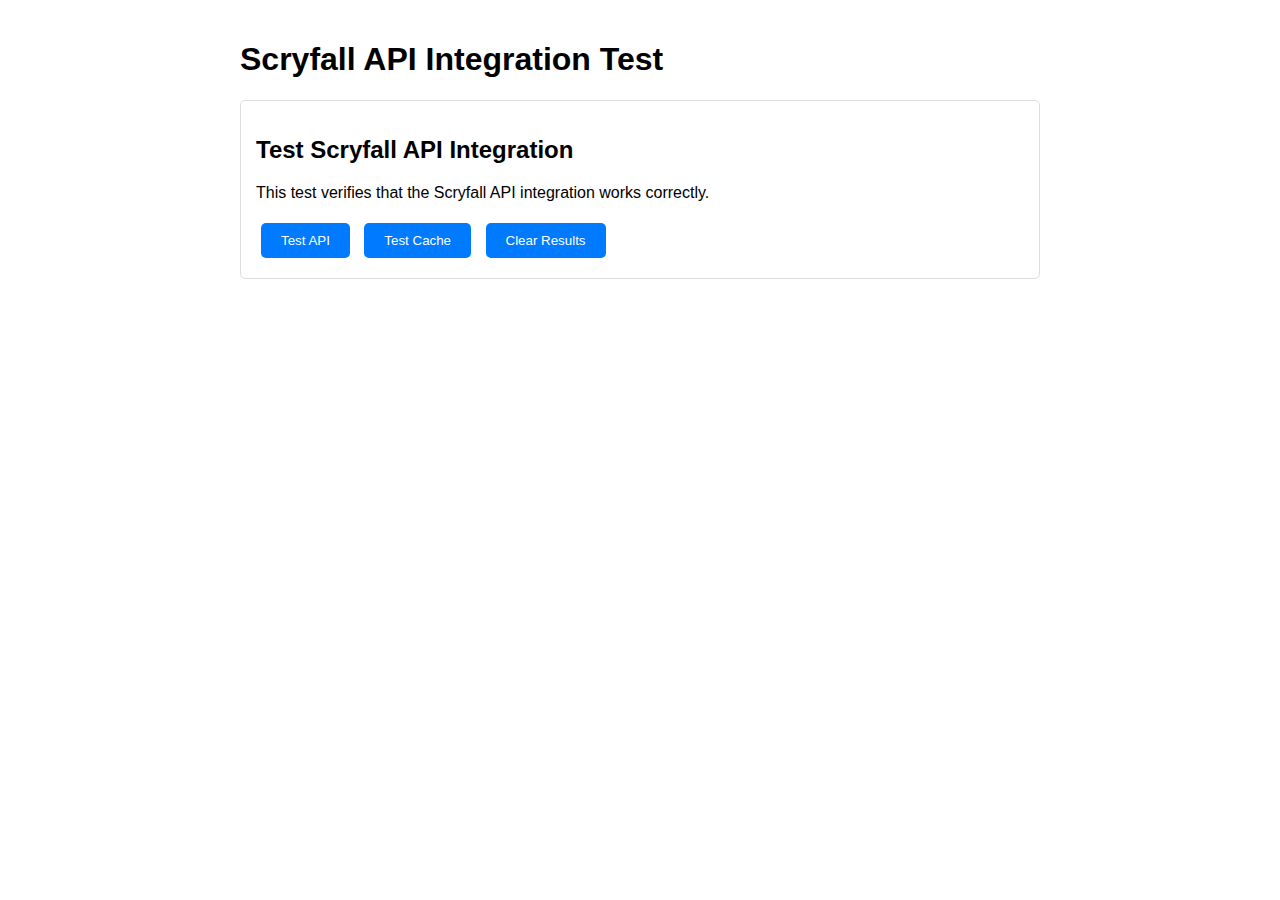
<file: test-api.html>
<!DOCTYPE html>
<html lang="en">
<head>
    <meta charset="UTF-8">
    <meta name="viewport" content="width=device-width, initial-scale=1.0">
    <title>Scryfall API Test</title>
    <style>
        body {
            font-family: Arial, sans-serif;
            max-width: 800px;
            margin: 0 auto;
            padding: 20px;
        }
        .test-section {
            margin: 20px 0;
            padding: 15px;
            border: 1px solid #ddd;
            border-radius: 5px;
        }
        .success { background-color: #d4edda; border-color: #c3e6cb; }
        .error { background-color: #f8d7da; border-color: #f5c6cb; }
        .loading { background-color: #fff3cd; border-color: #ffeaa7; }
        button {
            padding: 10px 20px;
            margin: 5px;
            border: none;
            border-radius: 5px;
            cursor: pointer;
            background-color: #007bff;
            color: white;
        }
        button:hover {
            background-color: #0056b3;
        }
        pre {
            background-color: #f8f9fa;
            padding: 10px;
            border-radius: 5px;
            overflow-x: auto;
        }
    </style>
</head>
<body>
    <h1>Scryfall API Integration Test</h1>

    <div class="test-section">
        <h2>Test Scryfall API Integration</h2>
        <p>This test verifies that the Scryfall API integration works correctly.</p>
        <button onclick="testAPI()">Test API</button>
        <button onclick="testCache()">Test Cache</button>
        <button onclick="clearResults()">Clear Results</button>
    </div>

    <div id="results"></div>

    <script src="js/scryfall-api.js"></script>
    <script>
        const scryfallAPI = new ScryfallAPI();
        const resultsDiv = document.getElementById('results');

        function addResult(message, type = 'info') {
            const div = document.createElement('div');
            div.className = `test-section ${type}`;
            div.innerHTML = `
                <h3>${type.toUpperCase()}</h3>
                <p>${message}</p>
                <small>${new Date().toLocaleTimeString()}</small>
            `;
            resultsDiv.appendChild(div);
        }

        async function testAPI() {
            addResult('Starting API test...', 'loading');

            try {
                // Test with a small set (FCA - Final Fantasy Commander Anthology)
                addResult('Fetching data for set FCA...', 'loading');
                const data = await scryfallAPI.fetchSetData('FCA');

                addResult(`Successfully fetched ${data.cards.length} cards for set ${data.setCode} (${data.setName})`, 'success');

                // Show some sample data
                const sampleCards = data.cards.filter(card => card.name).slice(0, 5);
                const sampleData = {
                    setCode: data.setCode,
                    setName: data.setName,
                    totalCards: data.cards.length,
                    cardsWithData: data.cards.filter(card => card.name).length,
                    sampleCards: sampleCards.map(card => ({
                        name: card.name,
                        manaCost: card.manaCost,
                        typeLine: card.typeLine,
                        rarity: card.rarity,
                        artist: card.artist,
                        imageUris: card.imageUris ? 'Available' : 'None'
                    }))
                };

                addResult(`Sample data: <pre>${JSON.stringify(sampleData, null, 2)}</pre>`, 'success');

                // Test cache
                addResult('Testing cache...', 'loading');
                const cachedData = await scryfallAPI.fetchSetData('FCA');
                addResult('Cache test completed - data should be retrieved from cache', 'success');

            } catch (error) {
                addResult(`Error: ${error.message}`, 'error');
            }
        }

        async function testCache() {
            addResult('Testing cache functionality...', 'loading');

            const stats = scryfallAPI.getCacheStats();
            addResult(`Cache stats: ${JSON.stringify(stats, null, 2)}`, 'info');

            scryfallAPI.clearCache();
            addResult('Cache cleared', 'success');

            const newStats = scryfallAPI.getCacheStats();
            addResult(`Cache stats after clearing: ${JSON.stringify(newStats, null, 2)}`, 'info');
        }

        function clearResults() {
            resultsDiv.innerHTML = '';
        }
    </script>
</body>
</html>
</file>
<file: css/styles.css>
/* Reset and base styles */
* {
    margin: 0;
    padding: 0;
    box-sizing: border-box;
}

body {
    font-family: 'Segoe UI', Tahoma, Geneva, Verdana, sans-serif;
    line-height: 1.6;
    color: #333;
    background: linear-gradient(135deg, #667eea 0%, #764ba2 100%);
    min-height: 100vh;
}

#app {
    max-width: 1200px;
    margin: 0 auto;
    padding: 20px;
}

/* Header styles */
header {
    text-align: center;
    margin-bottom: 30px;
    color: white;
}

header h1 {
    font-size: 2.5rem;
    margin-bottom: 10px;
    text-shadow: 2px 2px 4px rgba(0,0,0,0.3);
}

header h2 {
    font-size: 1.5rem;
    font-weight: 300;
    opacity: 0.9;
    margin-bottom: 20px;
}

/* GitHub link styles */
.github-link {
    display: inline-flex;
    align-items: center;
    gap: 8px;
    background: rgba(255, 255, 255, 0.1);
    color: white;
    text-decoration: none;
    padding: 10px 20px;
    border-radius: 25px;
    font-size: 14px;
    font-weight: 500;
    transition: all 0.3s ease;
    backdrop-filter: blur(10px);
    border: 1px solid rgba(255, 255, 255, 0.2);
}

.github-link:hover {
    background: rgba(255, 255, 255, 0.2);
    transform: translateY(-2px);
    box-shadow: 0 5px 15px rgba(0, 0, 0, 0.2);
}

.github-icon {
    width: 20px;
    height: 20px;
}

/* Main content */
main {
    background: white;
    border-radius: 15px;
    padding: 30px;
    box-shadow: 0 10px 30px rgba(0,0,0,0.2);
}

/* Controls section */
#controls {
    display: flex;
    flex-wrap: wrap;
    gap: 20px;
    align-items: end;
    margin-bottom: 30px;
    padding-bottom: 20px;
    border-bottom: 2px solid #f0f0f0;
}

.set-selection, .booster-type {
    flex: 1;
    min-width: 200px;
}

label {
    display: block;
    margin-bottom: 8px;
    font-weight: 600;
    color: #555;
}

select {
    width: 100%;
    padding: 12px;
    border: 2px solid #ddd;
    border-radius: 8px;
    font-size: 16px;
    background: white;
    transition: border-color 0.3s ease;
}

select:focus {
    outline: none;
    border-color: #667eea;
}

input[type="number"] {
    width: 100%;
    padding: 12px;
    border: 2px solid #ddd;
    border-radius: 8px;
    font-size: 16px;
    background: white;
    transition: border-color 0.3s ease;
}

input[type="number"]:focus {
    outline: none;
    border-color: #667eea;
}

.primary-button {
    background: linear-gradient(45deg, #667eea, #764ba2);
    color: white;
    border: none;
    padding: 15px 30px;
    font-size: 18px;
    font-weight: 600;
    border-radius: 8px;
    cursor: pointer;
    transition: transform 0.2s ease, box-shadow 0.2s ease;
    min-width: 150px;
}

.primary-button:hover {
    transform: translateY(-2px);
    box-shadow: 0 5px 15px rgba(102, 126, 234, 0.4);
}

.primary-button:active {
    transform: translateY(0);
}



/* Cache status styles */
.cache-status {
    display: flex;
    align-items: center;
    gap: 10px;
    margin-top: 10px;
    padding: 10px;
    background: #f8f9fa;
    border-radius: 6px;
    font-size: 14px;
    color: #666;
}

.cache-status small {
    color: #888;
}

.api-note {
    margin-left: auto;
    font-size: 12px;
}

.api-note a {
    color: #667eea;
    text-decoration: none;
}

.api-note a:hover {
    text-decoration: underline;
}

.secondary-button.small {
    padding: 6px 12px;
    font-size: 12px;
    min-width: auto;
}

/* Results section */
#results {
    display: flex;
    flex-direction: column;
    gap: 2em;
    align-items: stretch;
}

#card-pool-and-deck-wrapper {
    display: flex;
    flex-direction: row;
    gap: 2em;
    align-items: flex-start;
    flex-wrap: nowrap;
    width: 100%;
}

#card-pool-section, #commander-deck-section {
    flex: 1 1 0;
    min-width: 0;
    min-height: 400px;
    background: #fff;
    border-radius: 8px;
    box-shadow: 0 2px 8px rgba(0,0,0,0.08);
    padding: 1.5em;
}

#boosters-section {
    flex: 1 1 100%;
    margin-top: 2em;
}

#booster-display {
    background: #fff;
    border-radius: 8px;
    box-shadow: 0 2px 8px rgba(0,0,0,0.08);
    padding: 1.5em;
    margin-bottom: 2em;
}

#card-pool {
    display: flex;
    flex-wrap: wrap;
    gap: 1.5em;
    margin-bottom: 2em;
}

#booster-display:empty::before {
    content: "Select a set and click 'Open Booster' to start!";
    color: #999;
    font-style: italic;
    text-align: center;
    width: 100%;
    margin-top: 50px;
}

/* Card display styles */
.card {
    width: 200px;
    height: 280px;
    border: 2px solid #ddd;
    border-radius: 10px;
    background: white;
    box-shadow: 0 4px 8px rgba(0,0,0,0.1);
    display: flex;
    flex-direction: column;
    overflow: hidden;
    transition: transform 0.2s ease;
}

.card:hover {
    transform: translateY(-5px);
    box-shadow: 0 8px 16px rgba(0,0,0,0.2);
}

.card-image {
    flex: 1;
    background: #f0f0f0;
    display: flex;
    align-items: center;
    justify-content: center;
    color: #999;
    font-size: 12px;
}

.card-info {
    padding: 10px;
    background: white;
}

.card-name {
    font-weight: 600;
    margin-bottom: 5px;
    font-size: 14px;
}

.card-type {
    color: #666;
    font-size: 12px;
}

.card-fallback-text {
    display: flex;
    flex-direction: column;
    align-items: center;
    justify-content: center;
    min-width: 120px;
    min-height: 180px;
    background: #f3f3f3;
    border-radius: 8px;
    color: #444;
    font-size: 1em;
    font-weight: 500;
    padding: 1em 0.5em;
    box-shadow: 0 1px 4px rgba(0,0,0,0.07);
    border: 1px solid #e0e0e0;
    margin: 0.5em 0;
}

.card-fallback-text strong {
    font-size: 1.1em;
    margin-bottom: 0.2em;
}

.card-fallback-text span {
    font-size: 0.95em;
    color: #666;
}

/* Responsive design */
@media (max-width: 600px) {
    #app {
        padding: 10px;
    }

    header h1 {
        font-size: 2rem;
    }

    header h2 {
        font-size: 1.2rem;
    }

    main {
        padding: 20px;
    }

    #controls {
        flex-direction: column;
        align-items: stretch;
    }

    #card-pool-and-deck-wrapper {
        flex-direction: column;
        gap: 1.5em;
    }

    #card-pool-section, #commander-deck-section {
        min-width: 0;
        max-width: none;
    }

    .card {
        width: 150px;
        height: 210px;
    }
}



.booster-panel {
    width: 100%;
    margin-bottom: 20px;
    border: 2px solid #667eea;
    border-radius: 10px;
    background: #f8f9ff;
    box-shadow: 0 4px 12px rgba(102, 126, 234, 0.08);
    padding: 0 0 10px 0;
    transition: box-shadow 0.2s;
}

.booster-panel[open] {
    box-shadow: 0 8px 24px rgba(102, 126, 234, 0.15);
}

.booster-panel summary {
    font-size: 1.1rem;
    font-weight: 600;
    color: #444;
    padding: 15px 20px;
    cursor: pointer;
    border-bottom: 1px solid #e0e7ff;
    outline: none;
    border-radius: 10px 10px 0 0;
    background: linear-gradient(90deg, #e0e7ff 0%, #f8f9ff 100%);
}

.booster-panel > div {
    padding: 15px 20px;
    color: #333;
}

.card-details {
    margin-left: 1em;
    margin-bottom: 0.5em;
    color: #666;
    font-style: italic;
}

.card-image-container {
    margin-left: 1em;
    margin-top: 0.5em;
}

.card-thumbnail {
    width: 146px;
    height: 204px;
    border-radius: 8px;
    box-shadow: 0 2px 8px rgba(0,0,0,0.1);
    transition: transform 0.2s ease;
}

.card-thumbnail:hover {
    transform: scale(1.05);
    box-shadow: 0 4px 16px rgba(0,0,0,0.2);
}

.secondary-button {
    background: linear-gradient(90deg, #6a82fb 0%, #fc5c7d 100%);
    color: #fff;
    border: none;
    border-radius: 6px;
    padding: 0.6em 1.4em;
    font-size: 1em;
    cursor: pointer;
    transition: background 0.2s, box-shadow 0.2s;
    box-shadow: 0 2px 8px rgba(0,0,0,0.08);
    margin-bottom: 1em;
}
.secondary-button:hover {
    background: linear-gradient(90deg, #fc5c7d 0%, #6a82fb 100%);
}

.card-pool-group {
    flex: 1 1 200px;
    min-width: 220px;
    background: #f8f9fa;
    border-radius: 10px;
    box-shadow: 0 1px 4px rgba(80,80,120,0.07);
    padding: 1em 1.2em 1.2em 1.2em;
    margin-bottom: 0;
    display: flex;
    flex-direction: column;
    align-items: flex-start;
}

.card-pool-group h4 {
    margin-top: 0;
    margin-bottom: 0.7em;
    font-size: 1.1em;
    font-weight: 600;
    letter-spacing: 0.02em;
    color: #4a4a6a;
}

.card-pool-list {
    list-style: none;
    padding: 0;
    margin: 0;
    width: 100%;
    display: flex;
    flex-wrap: wrap;
    gap: 0.8em;
}

.card-pool-list li {
    background: none;
    border-radius: 0;
    margin-bottom: 0;
    padding: 0;
    box-shadow: none;
    font-size: 0.98em;
    color: #333;
    transition: background 0.2s;
    flex: 0 0 auto;
}

.card-pool-item {
    display: flex;
    flex-direction: column;
    gap: 0.2em;
}

.card-pool-name {
    font-weight: 500;
    text-align: center;
    font-size: 0.9em;
    color: #666;
    margin-top: 0.3em;
}

.card-pool-details {
    font-size: 0.85em;
    color: #666;
    font-style: italic;
}

#commander-deck .card-pool-group {
    background: none;
    box-shadow: none;
    padding: 0;
    margin-bottom: 1.2em;
    border-radius: 0;
}
#commander-deck .card-pool-group h4 {
    margin-top: 0.5em;
    margin-bottom: 0.7em;
    font-size: 1.05em;
    font-weight: 600;
    color: #4a4a6a;
    letter-spacing: 0.01em;
}
#commander-deck .card-pool-list {
    background: none;
    box-shadow: none;
    padding: 0;
}

.deck-stats-pane {
    background: #f8f9fa;
    color: #444;
    border-radius: 6px;
    padding: 0.5em 1em;
    margin-bottom: 1em;
    font-size: 1em;
    font-weight: 500;
    text-align: center;
    box-shadow: 0 1px 4px rgba(80,80,120,0.07);
    display: inline-block;
}

.scroll-section {
    max-height: 70vh;
    overflow-y: auto;
    padding-right: 4px;
}
.scroll-section::-webkit-scrollbar {
    width: 8px;
    background: #f0f0f0;
    border-radius: 4px;
}
.scroll-section::-webkit-scrollbar-thumb {
    background: #d1d5db;
    border-radius: 4px;
}
@media (max-width: 1000px) {
    .scroll-section {
        max-height: 40vh;
    }
}

.card-image-action-container {
    position: relative;
    display: flex;
    align-items: center;
    justify-content: center;
}
.card-action-icons {
    position: absolute;
    top: 8px;
    right: 8px;
    display: flex;
    flex-direction: column;
    gap: 8px;
    opacity: 0;
    pointer-events: none;
    transition: opacity 0.2s;
    z-index: 2;
}
.card-image-action-container:hover .card-action-icons,
.card-image-action-container:focus-within .card-action-icons {
    opacity: 1;
    pointer-events: auto;
}
.icon-btn {
    background: rgba(255,255,255,0.95);
    border: none;
    border-radius: 50%;
    width: 36px;
    height: 36px;
    display: flex;
    align-items: center;
    justify-content: center;
    box-shadow: 0 2px 8px rgba(0,0,0,0.10);
    cursor: pointer;
    transition: background 0.2s, box-shadow 0.2s, transform 0.1s;
    outline: none;
    font-size: 1.2em;
}
.icon-btn:active {
    transform: scale(0.95);
}
.icon-btn:focus {
    box-shadow: 0 0 0 2px #667eea;
}
.icon {
    display: inline-block;
    width: 22px;
    height: 22px;
}
.icon.crown {
    background: none;
    mask: url('data:image/svg+xml;utf8,<svg fill="gold" xmlns="http://www.w3.org/2000/svg" viewBox="0 0 24 24"><path d="M2 7l5.5 7 4.5-9 4.5 9L22 7l-2 12H4L2 7zm3.24 10h13.52l1.1-6.6-3.6 2.7-3.26-6.52-3.26 6.52-3.6-2.7 1.1 6.6z"/></svg>') center/contain no-repeat;
    background-color: gold;
}
.icon.plus {
    background: none;
    mask: url('data:image/svg+xml;utf8,<svg fill="green" xmlns="http://www.w3.org/2000/svg" viewBox="0 0 24 24"><path d="M19 13H13V19H11V13H5V11H11V5H13V11H19V13Z"/></svg>') center/contain no-repeat;
    background-color: #22c55e;
}
.icon.minus {
    background: none;
    mask: url('data:image/svg+xml;utf8,<svg fill="red" xmlns="http://www.w3.org/2000/svg" viewBox="0 0 24 24"><path d="M19 13H5V11H19V13Z"/></svg>') center/contain no-repeat;
    background-color: #ef4444;
}

.card-count-badge {
    position: absolute;
    top: 8px;
    left: 8px;
    background: #333c;
    color: #fff;
    font-weight: bold;
    font-size: 1.05em;
    padding: 2px 9px;
    border-radius: 12px;
    z-index: 3;
    box-shadow: 0 1px 4px rgba(0,0,0,0.15);
    pointer-events: none;
    user-select: none;
}

.basic-land-item {
    display: flex;
    justify-content: space-between;
    align-items: center;
    padding: 0.5em 0.8em;
    background: #fff;
    border-radius: 6px;
    margin-bottom: 0.4em;
    box-shadow: 0 1px 2px rgba(80,80,120,0.04);
    font-size: 0.98em;
    color: #333;
    transition: background 0.2s;
}
.basic-land-item:last-child {
    margin-bottom: 0;
}
.land-name {
    font-weight: 500;
    color: #4a4a6a;
}
.land-controls {
    display: flex;
    align-items: center;
    gap: 0.5em;
}
.land-btn {
    background: #667eea;
    color: white;
    border: none;
    border-radius: 4px;
    width: 24px;
    height: 24px;
    display: flex;
    align-items: center;
    justify-content: center;
    cursor: pointer;
    font-weight: bold;
    font-size: 1.1em;
    transition: background 0.2s;
}
.land-btn:hover {
    background: #5a67d8;
}
.land-btn:active {
    transform: scale(0.95);
}
.land-btn.minus-btn {
    background: #ef4444;
}
.land-btn.minus-btn:hover {
    background: #dc2626;
}
.land-count {
    font-weight: 600;
    color: #4a4a6a;
    min-width: 1.5em;
    text-align: center;
}

.basic-lands-quick-add {
    background: #f8f9fa;
    border-radius: 8px;
    padding: 0.8em;
    margin-bottom: 1em;
    border: 1px solid #e9ecef;
}
.quick-add-label {
    font-size: 0.9em;
    font-weight: 600;
    color: #6c757d;
    margin-bottom: 0.5em;
}
.quick-add-buttons {
    display: flex;
    flex-wrap: wrap;
    gap: 0.4em;
}
.quick-add-btn {
    background: #667eea;
    color: white;
    border: none;
    border-radius: 4px;
    padding: 0.3em 0.6em;
    font-size: 0.85em;
    font-weight: 500;
    cursor: pointer;
    transition: background 0.2s;
}
.quick-add-btn:hover {
    background: #5a67d8;
}
.quick-add-btn:active {
    transform: scale(0.95);
}
</file>
<file: site/css/styles.css>
/* Reset and base styles */
* {
    margin: 0;
    padding: 0;
    box-sizing: border-box;
}

body {
    font-family: 'Segoe UI', Tahoma, Geneva, Verdana, sans-serif;
    line-height: 1.6;
    color: #333;
    background: linear-gradient(135deg, #667eea 0%, #764ba2 100%);
    min-height: 100vh;
}

#app {
    max-width: 1200px;
    margin: 0 auto;
    padding: 20px;
}

/* Header styles */
header {
    text-align: center;
    margin-bottom: 30px;
    color: #fff;
}

header h1 {
    font-size: 2.5rem;
    margin-bottom: 10px;
    text-shadow: 2px 2px 4px rgba(0,0,0,0.3);
}

header h2 {
    font-size: 1.5rem;
    font-weight: 300;
    opacity: 0.9;
    margin-bottom: 20px;
}

/* GitHub link styles */
.github-link {
    display: inline-flex;
    align-items: center;
    gap: 8px;
    background: rgba(255, 255, 255, 0.1);
    color: #fff;
    text-decoration: none;
    padding: 10px 20px;
    border-radius: 25px;
    font-size: 14px;
    font-weight: 500;
    transition: all 0.3s ease;
    backdrop-filter: blur(10px);
    border: 1px solid rgba(255, 255, 255, 0.2);
}

.github-link:hover {
    background: rgba(255, 255, 255, 0.2);
    transform: translateY(-2px);
    box-shadow: 0 5px 15px rgba(0, 0, 0, 0.2);
}

.github-icon {
    width: 20px;
    height: 20px;
}

/* Main content */
main, .card-info, .overlay-content, .booster-panel, #booster-display, #card-pool-section, #commander-deck-section {
    background: #fff;
}

main {
    border-radius: 15px;
    padding: 30px;
    box-shadow: 0 10px 30px rgba(0,0,0,0.2);
}

/* Controls section */
#controls {
    display: flex;
    flex-wrap: wrap;
    gap: 20px;
    align-items: end;
    margin-bottom: 30px;
    padding-bottom: 20px;
    border-bottom: 2px solid #f0f0f0;
}

.set-selection, .booster-type {
    flex: 1;
    min-width: 200px;
}

label, .quick-add-label {
    display: block;
    margin-bottom: 8px;
    font-weight: 600;
    color: #555;
}

select, input[type="number"] {
    width: 100%;
    padding: 12px;
    border: 2px solid #ddd;
    border-radius: 8px;
    font-size: 16px;
    background: #fff;
    transition: border-color 0.3s ease;
}

select:focus, input[type="number"]:focus, #deck-export-text:focus {
    outline: none;
    border-color: #667eea;
}

.primary-button, .quick-add-btn {
    background: linear-gradient(45deg, #667eea, #764ba2);
    color: #fff;
    border: none;
    padding: 15px 30px;
    font-size: 18px;
    font-weight: 600;
    border-radius: 8px;
    cursor: pointer;
    transition: transform 0.2s ease, box-shadow 0.2s ease;
    min-width: 150px;
}

.primary-button:hover, .quick-add-btn:hover {
    transform: translateY(-2px);
    box-shadow: 0 5px 15px rgba(102, 126, 234, 0.4);
}

.primary-button:active, .quick-add-btn:active {
    transform: translateY(0);
}

/* Cache status styles */
.cache-status {
    display: flex;
    align-items: center;
    gap: 10px;
    margin-top: 10px;
    padding: 10px;
    background: #f8f9fa;
    border-radius: 6px;
    font-size: 14px;
    color: #666;
}

.cache-status small {
    color: #888;
}

.api-note {
    margin-left: auto;
    font-size: 12px;
}

.api-note a {
    color: #667eea;
    text-decoration: none;
}

.api-note a:hover {
    text-decoration: underline;
}

.secondary-button, .quick-add-btn {
    background: linear-gradient(90deg, #6a82fb 0%, #fc5c7d 100%);
    color: #fff;
    border: none;
    border-radius: 6px;
    padding: 0.6em 1.4em;
    font-size: 1em;
    cursor: pointer;
    transition: background 0.2s, box-shadow 0.2s;
    box-shadow: 0 2px 8px rgba(0,0,0,0.08);
    margin-bottom: 1em;
}
.secondary-button:hover {
    background: linear-gradient(90deg, #fc5c7d 0%, #6a82fb 100%);
}
.secondary-button.small {
    padding: 6px 12px;
    font-size: 12px;
    min-width: auto;
}

#results {
    display: flex;
    flex-direction: column;
    gap: 2em;
    align-items: stretch;
}

#card-pool-and-deck-wrapper {
    display: flex;
    flex-direction: row;
    gap: 2em;
    align-items: flex-start;
    flex-wrap: nowrap;
    width: 100%;
}

#card-pool-section, #commander-deck-section, #booster-display {
    flex: 1 1 0;
    min-width: 0;
    min-height: 400px;
    border-radius: 8px;
    box-shadow: 0 2px 8px rgba(0,0,0,0.08);
    padding: 1.5em;
}

#boosters-section {
    flex: 1 1 100%;
    margin-top: 2em;
}

#card-pool {
    display: flex;
    flex-wrap: wrap;
    gap: 1.5em;
    margin-bottom: 2em;
}

#booster-display:empty::before {
    content: "Select a set and click 'Open Booster' to start!";
    color: #999;
    font-style: italic;
    text-align: center;
    width: 100%;
    margin-top: 50px;
}

/* Card display styles */
.card {
    width: 200px;
    height: 280px;
    border: 2px solid #ddd;
    border-radius: 10px;
    background: #fff;
    box-shadow: 0 4px 8px rgba(0,0,0,0.1);
    display: flex;
    flex-direction: column;
    overflow: hidden;
    transition: transform 0.2s ease;
}

.card:hover {
    transform: translateY(-5px);
    box-shadow: 0 8px 16px rgba(0,0,0,0.2);
}

.card-image {
    flex: 1;
    background: #f0f0f0;
    display: flex;
    align-items: center;
    justify-content: center;
    color: #999;
    font-size: 12px;
}

.card-name, .card-pool-name, .land-name {
    font-weight: 600;
    font-size: 14px;
    color: #666;
    text-align: center;
    margin-top: 0.3em;
}

.card-type, .card-fallback-text span, .card-details, .card-pool-details {
    color: #666;
    font-size: 12px;
    font-style: italic;
}

.card-fallback-text {
    display: flex;
    flex-direction: column;
    align-items: center;
    justify-content: center;
    min-width: 120px;
    min-height: 180px;
    background: #f3f3f3;
    border-radius: 8px;
    color: #444;
    font-size: 1em;
    font-weight: 500;
    padding: 1em 0.5em;
    box-shadow: 0 1px 4px rgba(0,0,0,0.07);
    border: 1px solid #e0e0e0;
    margin: 0.5em 0;
}

.card-fallback-text strong {
    font-size: 1.1em;
    margin-bottom: 0.2em;
}

/* Responsive design */
@media (max-width: 600px) {
    #app {
        padding: 10px;
    }
    header h1 {
        font-size: 2rem;
    }
    header h2 {
        font-size: 1.2rem;
    }
    main {
        padding: 20px;
    }
    #controls {
        flex-direction: column;
        align-items: stretch;
    }
    #card-pool-and-deck-wrapper {
        flex-direction: column;
        gap: 1.5em;
    }
    #card-pool-section, #commander-deck-section {
        min-width: 0;
        max-width: none;
    }
    .card {
        width: 150px;
        height: 210px;
    }
}

.booster-panel {
    width: 100%;
    margin-bottom: 20px;
    border: 2px solid #667eea;
    border-radius: 10px;
    background: #f8f9ff;
    box-shadow: 0 4px 12px rgba(102, 126, 234, 0.08);
    padding: 0 0 10px 0;
    transition: box-shadow 0.2s;
}

.booster-panel[open] {
    box-shadow: 0 8px 24px rgba(102, 126, 234, 0.15);
}

.booster-panel summary {
    font-size: 1.1rem;
    font-weight: 600;
    color: #444;
    padding: 15px 20px;
    cursor: pointer;
    border-bottom: 1px solid #e0e7ff;
    outline: none;
    border-radius: 10px 10px 0 0;
    background: linear-gradient(90deg, #e0e7ff 0%, #f8f9ff 100%);
}

.booster-panel > div {
    padding: 15px 20px;
    color: #333;
}

.card-details {
    margin-left: 1em;
    margin-bottom: 0.5em;
    color: #666;
    font-style: italic;
}

.card-image-container {
    margin-left: 1em;
    margin-top: 0.5em;
}

.card-thumbnail {
    width: 146px;
    height: 204px;
    border-radius: 8px;
    box-shadow: 0 2px 8px rgba(0,0,0,0.1);
    transition: transform 0.2s ease;
}

.card-thumbnail:hover {
    transform: scale(1.05);
    box-shadow: 0 4px 16px rgba(0,0,0,0.2);
}

.card-pool-group {
    flex: 1 1 200px;
    min-width: 220px;
    background: #f8f9fa;
    border-radius: 10px;
    box-shadow: 0 1px 4px rgba(80,80,120,0.07);
    padding: 1em 1.2em 1.2em 1.2em;
    margin-bottom: 0;
    display: flex;
    flex-direction: column;
    align-items: flex-start;
}

.card-pool-group h4 {
    margin-top: 0;
    margin-bottom: 0.7em;
    font-size: 1.1em;
    font-weight: 600;
    letter-spacing: 0.02em;
    color: #4a4a6a;
}

.card-pool-list {
    list-style: none;
    padding: 0;
    margin: 0;
    width: 100%;
    display: flex;
    flex-wrap: wrap;
    gap: 0.8em;
}

.card-pool-list li {
    background: none;
    border-radius: 0;
    margin-bottom: 0;
    padding: 0;
    box-shadow: none;
    font-size: 0.98em;
    color: #333;
    transition: background 0.2s;
    flex: 0 0 auto;
}

.card-pool-item {
    display: flex;
    flex-direction: column;
    gap: 0.2em;
}

#commander-deck .card-pool-group {
    background: none;
    box-shadow: none;
    padding: 0;
    margin-bottom: 1.2em;
    border-radius: 0;
}
#commander-deck .card-pool-group h4 {
    margin-top: 0.5em;
    margin-bottom: 0.7em;
    font-size: 1.05em;
    font-weight: 600;
    color: #4a4a6a;
    letter-spacing: 0.01em;
}
#commander-deck .card-pool-list {
    background: none;
    box-shadow: none;
    padding: 0;
}

.deck-stats-pane {
    background: #f8f9fa;
    color: #444;
    border-radius: 6px;
    padding: 0.5em 1em;
    margin-bottom: 1em;
    font-size: 1em;
    font-weight: 500;
    text-align: center;
    box-shadow: 0 1px 4px rgba(80,80,120,0.07);
    display: inline-block;
}

.scroll-section {
    max-height: 70vh;
    overflow-y: auto;
    padding-right: 4px;
}
.scroll-section::-webkit-scrollbar {
    width: 8px;
    background: #f0f0f0;
    border-radius: 4px;
}
.scroll-section::-webkit-scrollbar-thumb {
    background: #d1d5db;
    border-radius: 4px;
}
@media (max-width: 1000px) {
    .scroll-section {
        max-height: 40vh;
    }
}

.card-image-action-container {
    position: relative;
    display: flex;
    align-items: center;
    justify-content: center;
}
.card-action-icons {
    position: absolute;
    top: 8px;
    right: 8px;
    display: flex;
    flex-direction: column;
    gap: 8px;
    opacity: 0;
    pointer-events: none;
    transition: opacity 0.2s;
    z-index: 2;
}
.card-image-action-container:hover .card-action-icons,
.card-image-action-container:focus-within .card-action-icons {
    opacity: 1;
    pointer-events: auto;
}
.icon-btn {
    background: rgba(255,255,255,0.95);
    border: none;
    border-radius: 50%;
    width: 36px;
    height: 36px;
    display: flex;
    align-items: center;
    justify-content: center;
    box-shadow: 0 2px 8px rgba(0,0,0,0.10);
    cursor: pointer;
    transition: background 0.2s, box-shadow 0.2s, transform 0.1s;
    outline: none;
    font-size: 1.2em;
}
.icon-btn:active {
    transform: scale(0.95);
}
.icon-btn:focus {
    box-shadow: 0 0 0 2px #667eea;
}

.icon-btn-placeholder {
    width: 36px;
    height: 36px;
    visibility: hidden;
}
.icon {
    display: inline-block;
    width: 22px;
    height: 22px;
}
.icon.crown {
    background: none;
    mask: url('data:image/svg+xml;utf8,<svg fill="gold" xmlns="http://www.w3.org/2000/svg" viewBox="0 0 24 24"><path d="M2 7l5.5 7 4.5-9 4.5 9L22 7l-2 12H4L2 7zm3.24 10h13.52l1.1-6.6-3.6 2.7-3.26-6.52-3.26 6.52-3.6-2.7 1.1 6.6z"/></svg>') center/contain no-repeat;
    background-color: gold;
}
.icon.plus {
    background: none;
    mask: url('data:image/svg+xml;utf8,<svg fill="green" xmlns="http://www.w3.org/2000/svg" viewBox="0 0 24 24"><path d="M19 13H13V19H11V13H5V11H11V5H13V11H19V13Z"/></svg>') center/contain no-repeat;
    background-color: #22c55e;
}
.icon.minus {
    background: none;
    mask: url('data:image/svg+xml;utf8,<svg fill="red" xmlns="http://www.w3.org/2000/svg" viewBox="0 0 24 24"><path d="M19 13H5V11H19V13Z"/></svg>') center/contain no-repeat;
    background-color: #ef4444;
}

.card-count-badge {
    position: absolute;
    top: 8px;
    left: 8px;
    background: #333c;
    color: #fff;
    font-weight: bold;
    font-size: 1.05em;
    padding: 2px 9px;
    border-radius: 12px;
    z-index: 3;
    box-shadow: 0 1px 4px rgba(0,0,0,0.15);
    pointer-events: none;
    user-select: none;
}

.basic-land-item {
    display: flex;
    justify-content: space-between;
    align-items: center;
    padding: 0.5em 0.8em;
    background: #fff;
    border-radius: 6px;
    margin-bottom: 0.4em;
    box-shadow: 0 1px 2px rgba(80,80,120,0.04);
    font-size: 0.98em;
    color: #333;
    transition: background 0.2s;
}
.basic-land-item:last-child {
    margin-bottom: 0;
}
.land-name {
    font-weight: 500;
    color: #4a4a6a;
}
.land-controls {
    display: flex;
    align-items: center;
    gap: 0.5em;
}
.land-btn {
    background: #667eea;
    color: white;
    border: none;
    border-radius: 4px;
    width: 24px;
    height: 24px;
    display: flex;
    align-items: center;
    justify-content: center;
    cursor: pointer;
    font-weight: bold;
    font-size: 1.1em;
    transition: background 0.2s;
}
.land-btn:hover {
    background: #5a67d8;
}
.land-btn:active {
    transform: scale(0.95);
}
.land-btn.minus-btn {
    background: #ef4444;
}
.land-btn.minus-btn:hover {
    background: #dc2626;
}
.land-count {
    font-weight: 600;
    color: #4a4a6a;
    min-width: 1.5em;
    text-align: center;
}

.basic-lands-quick-add {
    background: #f8f9fa;
    border-radius: 8px;
    padding: 0.8em;
    margin-bottom: 1em;
    border: 1px solid #e9ecef;
}
.quick-add-buttons {
    display: flex;
    flex-wrap: wrap;
    gap: 0.4em;
}

/* Overlay styles */
.overlay {
    position: fixed;
    top: 0;
    left: 0;
    width: 100%;
    height: 100%;
    background: rgba(0, 0, 0, 0.5);
    display: flex;
    align-items: center;
    justify-content: center;
    z-index: 1000;
}

.overlay-content {
    background: white;
    border-radius: 12px;
    box-shadow: 0 20px 40px rgba(0, 0, 0, 0.3);
    max-width: 600px;
    width: 90%;
    max-height: 80vh;
    display: flex;
    flex-direction: column;
}

.overlay-header {
    display: flex;
    justify-content: space-between;
    align-items: center;
    padding: 1.5em 1.5em 0.5em 1.5em;
    border-bottom: 1px solid #e5e7eb;
}

.overlay-header h3 {
    margin: 0;
    color: #374151;
    font-size: 1.25rem;
}

.close-btn {
    background: none;
    border: none;
    font-size: 1.5rem;
    color: #6b7280;
    cursor: pointer;
    padding: 0;
    width: 30px;
    height: 30px;
    display: flex;
    align-items: center;
    justify-content: center;
    border-radius: 50%;
    transition: background-color 0.2s;
}

.close-btn:hover {
    background-color: #f3f4f6;
    color: #374151;
}

.overlay-body {
    padding: 1.5em;
    flex: 1;
    overflow-y: auto;
}

.overlay-body p {
    margin: 0 0 1em 0;
    color: #6b7280;
    font-size: 0.95rem;
}

#deck-export-text {
    width: 100%;
    min-height: 300px;
    padding: 1em;
    border: 1px solid #d1d5db;
    border-radius: 8px;
    font-family: 'Courier New', monospace;
    font-size: 0.9rem;
    line-height: 1.4;
    resize: vertical;
    background: #f9fafb;
    color: #374151;
}
</file>
